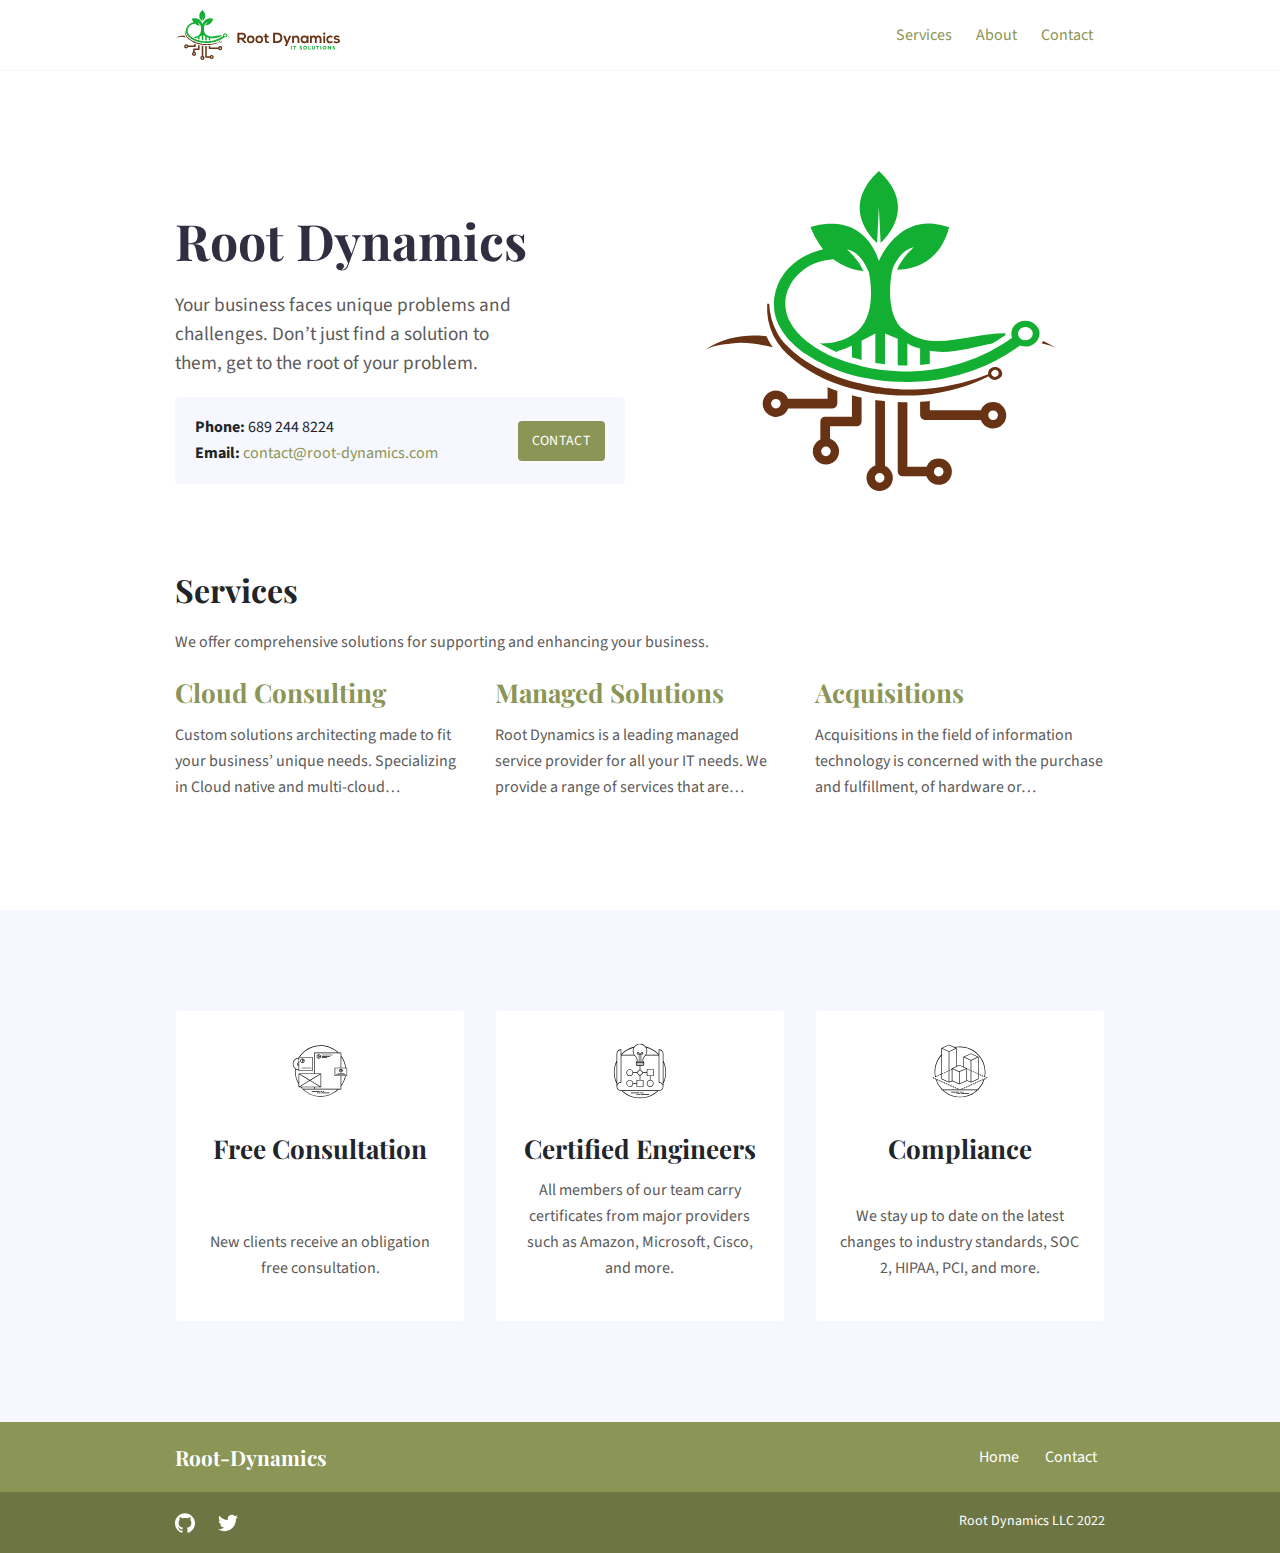
<file: index.html>
<!DOCTYPE html>
<html lang="en">

<head>
	<meta name="generator" content="Hugo 0.101.0" />
  <meta charset="utf-8">
  <meta http-equiv="x-ua-compatible" content="ie=edge">
  <title>Root Dynamics</title>
  <meta name="viewport" content="width=device-width, initial-scale=1">
  <link rel="icon" type="image/png" href="/favicon-32x32.svg">

  
  <link rel="preconnect" href="https://fonts.googleapis.com">
  <link rel="preconnect" href="https://fonts.gstatic.com" crossorigin>
  <link href="https://fonts.googleapis.com/css2?family=Playfair&#43;Display:wght@600&amp;family=Source&#43;Sans&#43;Pro:wght@400;700&amp;display=swap" rel="stylesheet">


  
  
  
  <link rel="stylesheet" href="/css/style.min.4d681677060a81a8de1b06afa44728a0ac627393fc83bb172e9f43afbc9fddad.css">
  

  

  
    <meta name="description" content="Don&#39;t just find a solution, get to the root of your problems."/>
    <meta property="og:title" content="Root Dynamics"/>
    <meta property="og:type" content="website"/>
    <meta property="og:url" content="/"/>
    
    <meta property="og:description" content="Don&#39;t just find a solution, get to the root of your problems."/>
    <meta name="twitter:card" content="summary"/>
    <meta name="twitter:site" content="@rootdynamicsllc"/>
    <meta name="twitter:creator" content="@rootdynamicsllc"/>
  

</head>

<body class='page page-home'>
  <div id="main-menu-mobile" class="main-menu-mobile">
  <ul>
    
    
    <li class="menu-item-services">
      <a href="/services/">
        <span>Services</span>
      </a>
    </li>
    
    <li class="menu-item-about">
      <a href="/about/">
        <span>About</span>
      </a>
    </li>
    
    <li class="menu-item-contact">
      <a href="/contact/">
        <span>Contact</span>
      </a>
    </li>
    
  </ul>
</div>
  <div class="wrapper">
    <div class='header'>
  <div class="container">
    <div class="logo">
      <a href="/"><img height=50px alt="Root Dynamics LLC" src="/images/logo/horizontal.svg" /></a>
    </div>
    <div class="logo-mobile">
      <a href="/"><img height=36px alt="Root Dynamics LLC" src="/images/logo/Logo_ImageOnly.svg" /></a>
    </div>
    <div id="main-menu" class="main-menu">
  <ul>
    
    
    
    
    <li class="menu-item-services ">
      <a href="/services/">
        
        <span>Services</span>
      </a>
    </li>
    
    
    
    <li class="menu-item-about ">
      <a href="/about/">
        
        <span>About</span>
      </a>
    </li>
    
    
    
    <li class="menu-item-contact ">
      <a href="/contact/">
        
        <span>Contact</span>
      </a>
    </li>
    
  </ul>
</div>

    <button id="toggle-main-menu-mobile" class="hamburger hamburger--slider" type="button" aria-label="Mobile Menu">
  <span class="hamburger-box">
    <span class="hamburger-inner"></span>
  </span>
</button>
  </div>
</div>

    
<div class="intro">
  <div class="container">
    <div class="row justify-content-start">
      <div class="col-12 col-md-7 col-lg-6 order-2 order-md-1">
        <h1 id="root-dynamics">Root Dynamics</h1>
<p>Your business faces unique problems and challenges. Don&rsquo;t just find a solution to them, get to the root of your problem.</p>

        
          <div class="call">
  <div class="call-box-top">
    
        <div class="call-phone"><strong>Phone: </strong> 689 244 8224 </div>
    
    
    <div class="call-email"><strong>Email: </strong>
      <a href="mailto:contact@root-dynamics.com">
        contact@root-dynamics.com
      </a>
    </div>
    
  </div>
    
      <div class="call-box-bottom">
        <a href="/contact" class="button">Contact</a>
      </div>
    
</div>

        
      </div>
      
      <div class="col-12 col-md-5 col-lg-6 order-1 order-md-2 position-relative">
        <img alt=Homepage class="intro-image" src="/images/logo/Logo_ImageOnly.svg" />
      </div>
      
    </div>
  </div>
</div>



<div class="strip">
  <div class="container pt-4 pb-4 pb-md-8">
    <h1> Services</h1>
    <p>We offer comprehensive solutions for supporting and enhancing your business.</p>
    <div class="row justify-content-start">
      
      
      <div class="col-12 col-md-4 mb-1">
        <div class="service service-summary">
  <div class="service-content">
    <h2 class="service-title">
      <a href="/services/cloud_consultancy/">Cloud Consulting</a>
    </h2>
    <p>
Custom solutions architecting made to fit your business’ unique needs. Specializing in Cloud native and multi-cloud…</p>
  </div>
</div>

      </div>
      
      <div class="col-12 col-md-4 mb-1">
        <div class="service service-summary">
  <div class="service-content">
    <h2 class="service-title">
      <a href="/services/managed_solutions/">Managed Solutions</a>
    </h2>
    <p>Root Dynamics is a leading managed service provider for all your IT needs. We provide a range of services that are…</p>
  </div>
</div>

      </div>
      
      <div class="col-12 col-md-4 mb-1">
        <div class="service service-summary">
  <div class="service-content">
    <h2 class="service-title">
      <a href="/services/acquisitions/">Acquisitions</a>
    </h2>
    <p>Acquisitions in the field of information technology is concerned with the purchase and fulfillment, of hardware or…</p>
  </div>
</div>

      </div>
      
    </div>
    
  </div>
</div>



<div class="strip strip-grey">
  <div class="container pt-4 pb-4 pt-md-10 pb-md-8">
    <div class="row justify-content-center">
      
      <div class="col-12 col-md-6 col-lg-4 mb-2">
        <div class="feature">
          
          <div class="feature-image"><img width="100" height="100" alt=" logo" src="/images/features/noun_branding_1885335.svg" /></div>
          
          <h2 class="feature-title">Free Consultation</h2>
          <div class="feature-content">
            <p>New clients receive an obligation free consultation.</p>
          </div>
        </div>
      </div>
      
      <div class="col-12 col-md-6 col-lg-4 mb-2">
        <div class="feature">
          
          <div class="feature-image"><img width="100" height="100" alt=" logo" src="/images/features/noun_The%20Process_1885341.svg" /></div>
          
          <h2 class="feature-title">Certified Engineers</h2>
          <div class="feature-content">
            <p>All members of our team carry certificates from major providers such as Amazon, Microsoft, Cisco, and more.</p>
          </div>
        </div>
      </div>
      
      <div class="col-12 col-md-6 col-lg-4 mb-2">
        <div class="feature">
          
          <div class="feature-image"><img width="100" height="100" alt=" logo" src="/images/features/noun_3d%20modeling_1885342.svg" /></div>
          
          <h2 class="feature-title">Compliance</h2>
          <div class="feature-content">
            <p>We stay up to date on the latest changes to industry standards, SOC 2, HIPAA, PCI, and more.</p>
          </div>
        </div>
      </div>
      
    </div>
  </div>
</div>



  </div>

  <div class="footer">
  <div class="container">
    <div class="row">
      <div class="col-12">
        <div class="footer-inner">
          <h3 class="footer-title">Root-Dynamics</h3>
          <div id="footer-menu" class="footer-menu">
  <ul>
    
    
    
    
    <li class="menu-item-home ">
      <a href="/">
        
        <span>Home</span>
      </a>
    </li>
    
    
    
    <li class="menu-item-contact ">
      <a href="/contact/">
        
        <span>Contact</span>
      </a>
    </li>
    
  </ul>
</div>

          
        </div>
      </div>
    </div>
  </div>
</div>
  <div class="sub-footer">
  <div class="container">
    <div class="row">
      <div class="col-12">
        <div class="sub-footer-inner">
          
            
<div class="social">
    
        <a href="https://github.com/root-dynamics" target="blank"><img src="/images/social/github.svg" title="Github" alt="Github" /></a>
    
        <a href="https://twitter.com/rootdynamics" target="blank"><img src="/images/social/twitter.svg" title="Twitter" alt="Twitter" /></a>
    
</div>

          
          
            <div class="copyright">Root Dynamics LLC 2022</div>
          
        </div>
      </div>
    </div>
  </div>
</div>

  

  
  

  
  <script type="text/javascript" src="/js/scripts.min.8504133605a277da18f0d58cfd2e90d154962f4a961543a6e2f0a459a2d05462.js"></script>
  

  






  





</body>

</html>
</file>
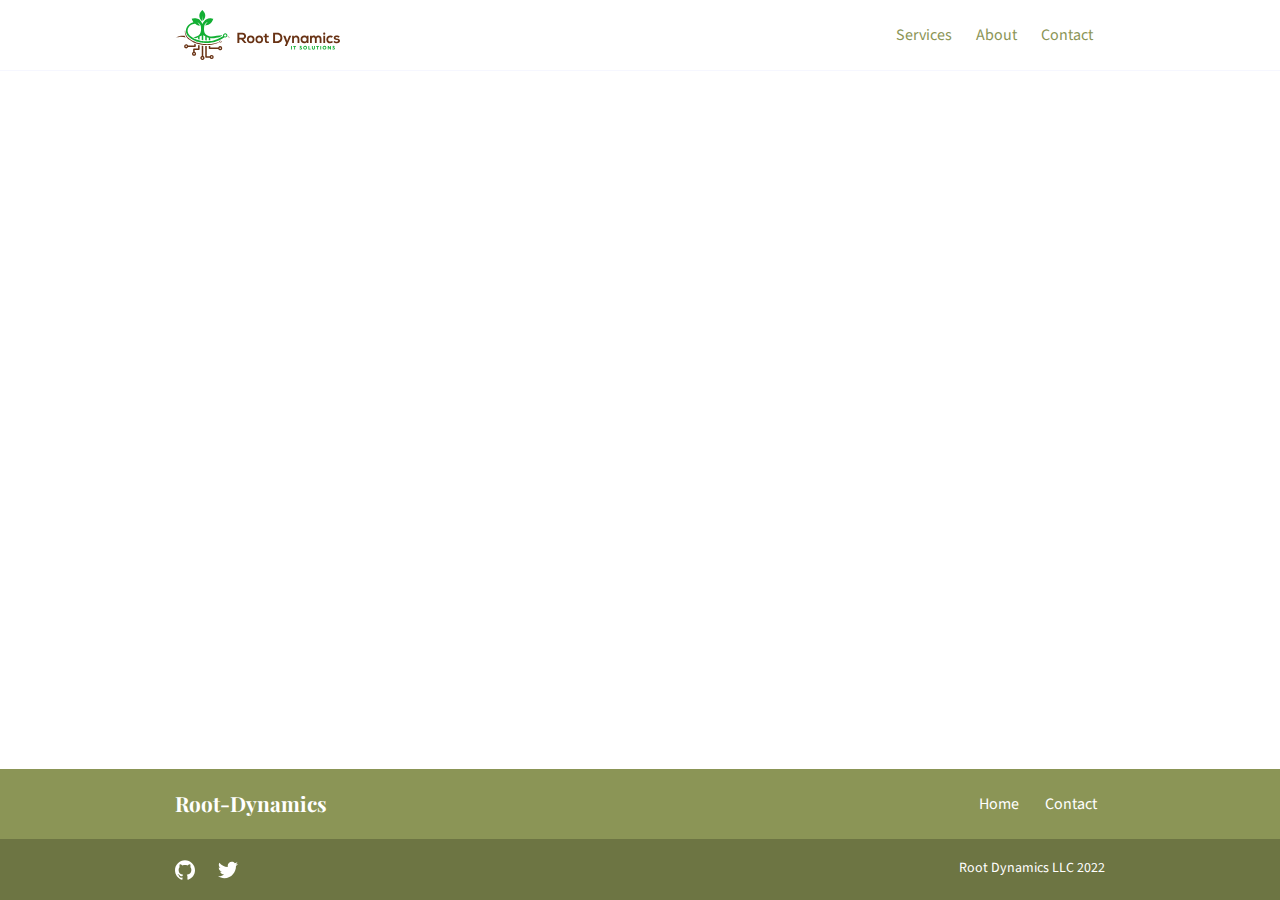
<file: 404/index.html>
<!DOCTYPE html>
<html lang="en">

<head>
  <meta charset="utf-8">
  <meta http-equiv="x-ua-compatible" content="ie=edge">
  <title>Page Not Found - Root-Dynamics</title>
  <meta name="viewport" content="width=device-width, initial-scale=1">
  <link rel="icon" type="image/png" href="/favicon-32x32.svg">

  
  <link rel="preconnect" href="https://fonts.googleapis.com">
  <link rel="preconnect" href="https://fonts.gstatic.com" crossorigin>
  <link href="https://fonts.googleapis.com/css2?family=Playfair&#43;Display:wght@600&amp;family=Source&#43;Sans&#43;Pro:wght@400;700&amp;display=swap" rel="stylesheet">


  
  
  
  <link rel="stylesheet" href="/css/style.min.4d681677060a81a8de1b06afa44728a0ac627393fc83bb172e9f43afbc9fddad.css">
  

  

  
    
    <meta property="og:title" content="Page Not Found"/>
    <meta property="og:type" content="website"/>
    <meta property="og:url" content="/404/"/>
    
    
    <meta name="twitter:card" content="summary"/>
    <meta name="twitter:site" content="@rootdynamicsllc"/>
    <meta name="twitter:creator" content="@rootdynamicsllc"/>
  

</head>

<body class='page page-default-list'>
  <div id="main-menu-mobile" class="main-menu-mobile">
  <ul>
    
    
    <li class="menu-item-services">
      <a href="/services/">
        <span>Services</span>
      </a>
    </li>
    
    <li class="menu-item-about">
      <a href="/about/">
        <span>About</span>
      </a>
    </li>
    
    <li class="menu-item-contact">
      <a href="/contact/">
        <span>Contact</span>
      </a>
    </li>
    
  </ul>
</div>
  <div class="wrapper">
    <div class='header'>
  <div class="container">
    <div class="logo">
      <a href="/"><img height=50px alt="Root Dynamics LLC" src="/images/logo/horizontal.svg" /></a>
    </div>
    <div class="logo-mobile">
      <a href="/"><img height=36px alt="Root Dynamics LLC" src="/images/logo/Logo_ImageOnly.svg" /></a>
    </div>
    <div id="main-menu" class="main-menu">
  <ul>
    
    
    
    
    <li class="menu-item-services ">
      <a href="/services/">
        
        <span>Services</span>
      </a>
    </li>
    
    
    
    <li class="menu-item-about ">
      <a href="/about/">
        
        <span>About</span>
      </a>
    </li>
    
    
    
    <li class="menu-item-contact ">
      <a href="/contact/">
        
        <span>Contact</span>
      </a>
    </li>
    
  </ul>
</div>

    <button id="toggle-main-menu-mobile" class="hamburger hamburger--slider" type="button" aria-label="Mobile Menu">
  <span class="hamburger-box">
    <span class="hamburger-inner"></span>
  </span>
</button>
  </div>
</div>

    
<div class="intro">
  <div class="container">
    <div class="row justify-content-start">
      <div class="col-12 col-md-7 col-lg-6 order-2 order-md-1">
        
      </div>
      
    </div>
  </div>
</div>

<div class="container pt-6 pb-md-12">
  <div class="row">
    
  </div>
</div>

  </div>

  <div class="footer">
  <div class="container">
    <div class="row">
      <div class="col-12">
        <div class="footer-inner">
          <h3 class="footer-title">Root-Dynamics</h3>
          <div id="footer-menu" class="footer-menu">
  <ul>
    
    
    
    
    <li class="menu-item-home ">
      <a href="/">
        
        <span>Home</span>
      </a>
    </li>
    
    
    
    <li class="menu-item-contact ">
      <a href="/contact/">
        
        <span>Contact</span>
      </a>
    </li>
    
  </ul>
</div>

          
        </div>
      </div>
    </div>
  </div>
</div>
  <div class="sub-footer">
  <div class="container">
    <div class="row">
      <div class="col-12">
        <div class="sub-footer-inner">
          
            
<div class="social">
    
        <a href="https://github.com/root-dynamics" target="blank"><img src="/images/social/github.svg" title="Github" alt="Github" /></a>
    
        <a href="https://twitter.com/rootdynamics" target="blank"><img src="/images/social/twitter.svg" title="Twitter" alt="Twitter" /></a>
    
</div>

          
          
            <div class="copyright">Root Dynamics LLC 2022</div>
          
        </div>
      </div>
    </div>
  </div>
</div>

  

  
  

  
  <script type="text/javascript" src="/js/scripts.min.8504133605a277da18f0d58cfd2e90d154962f4a961543a6e2f0a459a2d05462.js"></script>
  

  






  





</body>

</html>
</file>
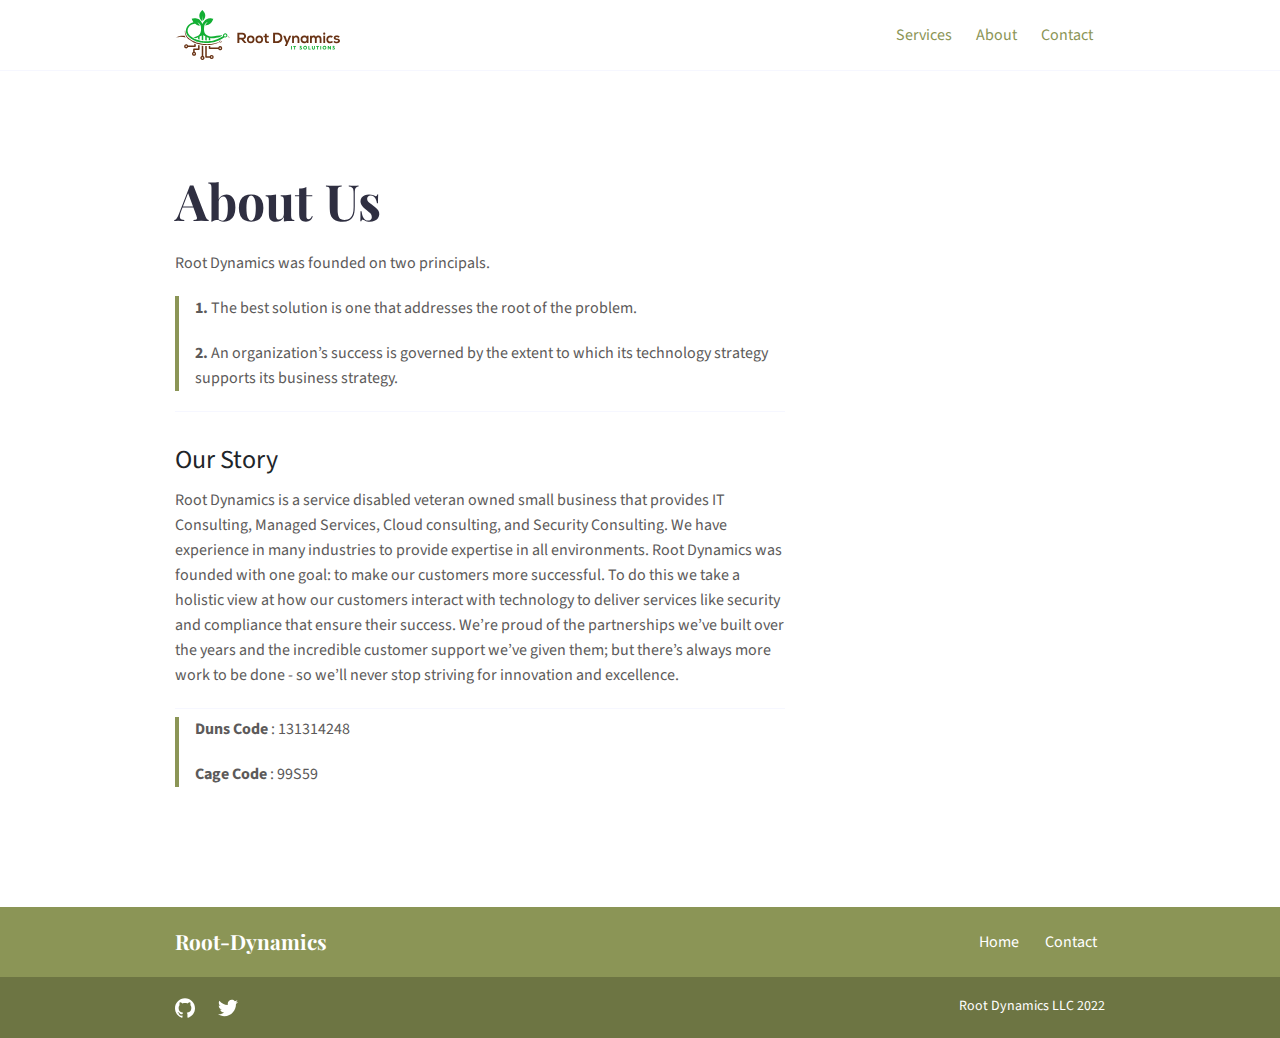
<file: about/index.html>
<!DOCTYPE html>
<html lang="en">

<head>
  <meta charset="utf-8">
  <meta http-equiv="x-ua-compatible" content="ie=edge">
  <title>About Us - Root-Dynamics</title>
  <meta name="viewport" content="width=device-width, initial-scale=1">
  <link rel="icon" type="image/png" href="/favicon-32x32.svg">

  
  <link rel="preconnect" href="https://fonts.googleapis.com">
  <link rel="preconnect" href="https://fonts.gstatic.com" crossorigin>
  <link href="https://fonts.googleapis.com/css2?family=Playfair&#43;Display:wght@600&amp;family=Source&#43;Sans&#43;Pro:wght@400;700&amp;display=swap" rel="stylesheet">


  
  
  
  <link rel="stylesheet" href="/css/style.min.4d681677060a81a8de1b06afa44728a0ac627393fc83bb172e9f43afbc9fddad.css">
  

  

  
    
    <meta property="og:title" content="About Us"/>
    <meta property="og:type" content="website"/>
    <meta property="og:url" content="/about/"/>
    
    
    <meta name="twitter:card" content="summary"/>
    <meta name="twitter:site" content="@rootdynamicsllc"/>
    <meta name="twitter:creator" content="@rootdynamicsllc"/>
  

</head>

<body class='page page-default-single'>
  <div id="main-menu-mobile" class="main-menu-mobile">
  <ul>
    
    
    <li class="menu-item-services">
      <a href="/services/">
        <span>Services</span>
      </a>
    </li>
    
    <li class="menu-item-about">
      <a href="/about/">
        <span>About</span>
      </a>
    </li>
    
    <li class="menu-item-contact">
      <a href="/contact/">
        <span>Contact</span>
      </a>
    </li>
    
  </ul>
</div>
  <div class="wrapper">
    <div class='header'>
  <div class="container">
    <div class="logo">
      <a href="/"><img height=50px alt="Root Dynamics LLC" src="/images/logo/horizontal.svg" /></a>
    </div>
    <div class="logo-mobile">
      <a href="/"><img height=36px alt="Root Dynamics LLC" src="/images/logo/Logo_ImageOnly.svg" /></a>
    </div>
    <div id="main-menu" class="main-menu">
  <ul>
    
    
    
    
    <li class="menu-item-services ">
      <a href="/services/">
        
        <span>Services</span>
      </a>
    </li>
    
    
    
    <li class="menu-item-about ">
      <a href="/about/">
        
        <span>About</span>
      </a>
    </li>
    
    
    
    <li class="menu-item-contact ">
      <a href="/contact/">
        
        <span>Contact</span>
      </a>
    </li>
    
  </ul>
</div>

    <button id="toggle-main-menu-mobile" class="hamburger hamburger--slider" type="button" aria-label="Mobile Menu">
  <span class="hamburger-box">
    <span class="hamburger-inner"></span>
  </span>
</button>
  </div>
</div>

    
<div class="container pb-6 pt-6 pt-md-10 pb-md-10">
  <div class="row justify-content-start">
    <div class="col-12 col-md-8">
      <h1 class="title">About Us</h1>
      <div class="content"><p>Root Dynamics was founded on two principals.</p>
<blockquote>
<p><strong>1.</strong>    The best solution is one that addresses the root of the problem.</p>
<p><strong>2.</strong>    An organization’s success is governed by the extent to which its technology strategy supports its business strategy.</p>
</blockquote>
<hr>
<h2 id="our-story">Our Story</h2>
<p>Root Dynamics is a service disabled veteran owned small business that provides IT Consulting, Managed Services, Cloud consulting, and Security Consulting. We have experience in many industries to provide expertise in all environments. Root Dynamics was founded with one goal: to make our customers more successful. To do this we take a holistic view at how our customers interact with technology to deliver services like security and compliance that ensure their success. We&rsquo;re proud of the partnerships we&rsquo;ve built over the years and the incredible customer support we’ve given them; but there&rsquo;s always more work to be done - so we&rsquo;ll never stop striving for innovation and excellence.</p>
<hr>
<blockquote>
<p><strong>Duns Code</strong>  : 131314248</p>
<p><strong>Cage Code</strong> : 99S59</p>
</blockquote>
</div>
    </div>
  </div>
</div>

  </div>

  <div class="footer">
  <div class="container">
    <div class="row">
      <div class="col-12">
        <div class="footer-inner">
          <h3 class="footer-title">Root-Dynamics</h3>
          <div id="footer-menu" class="footer-menu">
  <ul>
    
    
    
    
    <li class="menu-item-home ">
      <a href="/">
        
        <span>Home</span>
      </a>
    </li>
    
    
    
    <li class="menu-item-contact ">
      <a href="/contact/">
        
        <span>Contact</span>
      </a>
    </li>
    
  </ul>
</div>

          
        </div>
      </div>
    </div>
  </div>
</div>
  <div class="sub-footer">
  <div class="container">
    <div class="row">
      <div class="col-12">
        <div class="sub-footer-inner">
          
            
<div class="social">
    
        <a href="https://github.com/root-dynamics" target="blank"><img src="/images/social/github.svg" title="Github" alt="Github" /></a>
    
        <a href="https://twitter.com/rootdynamics" target="blank"><img src="/images/social/twitter.svg" title="Twitter" alt="Twitter" /></a>
    
</div>

          
          
            <div class="copyright">Root Dynamics LLC 2022</div>
          
        </div>
      </div>
    </div>
  </div>
</div>

  

  
  

  
  <script type="text/javascript" src="/js/scripts.min.8504133605a277da18f0d58cfd2e90d154962f4a961543a6e2f0a459a2d05462.js"></script>
  

  






  





</body>

</html>
</file>
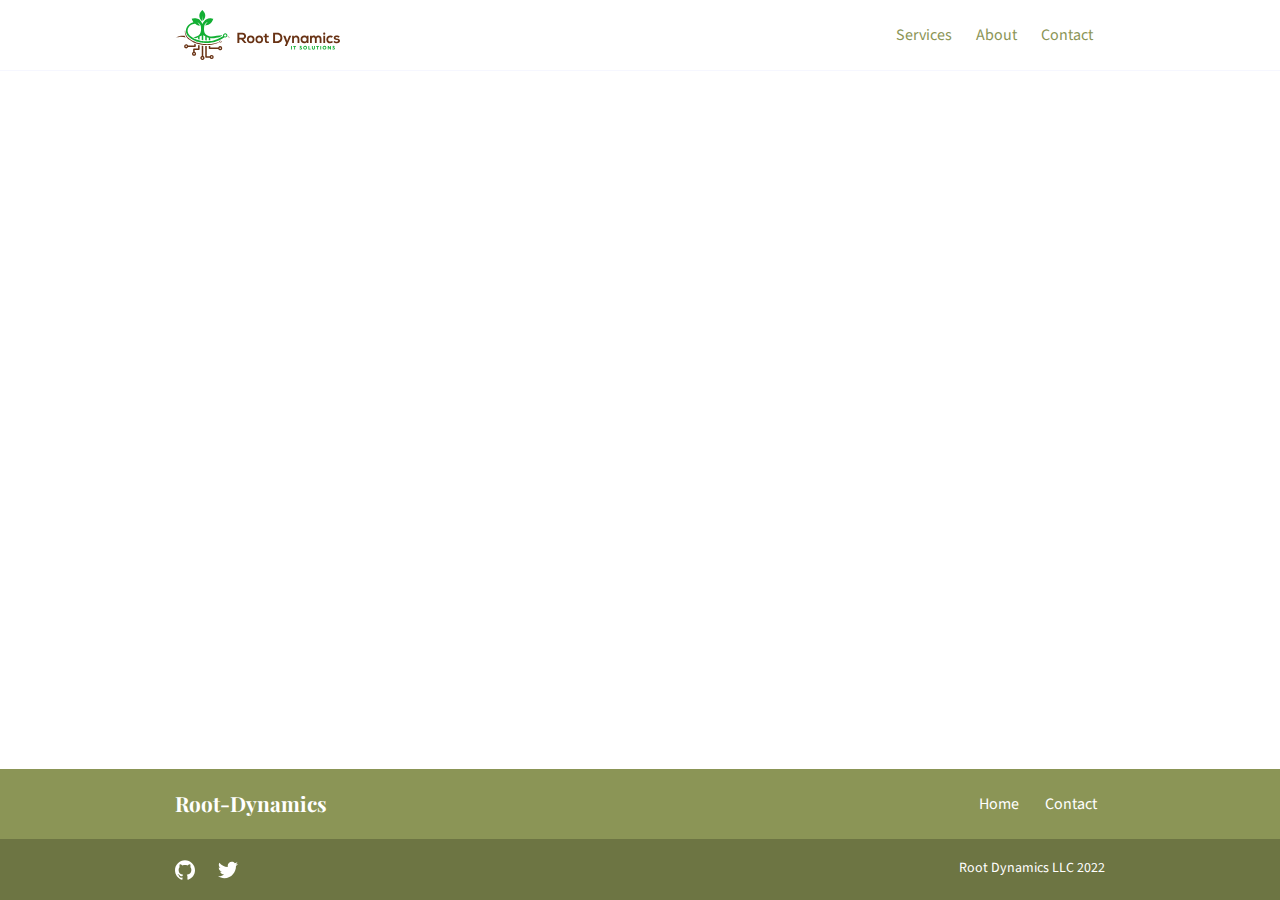
<file: categories/index.html>
<!DOCTYPE html>
<html lang="en">

<head>
  <meta charset="utf-8">
  <meta http-equiv="x-ua-compatible" content="ie=edge">
  <title>Categories - Root-Dynamics</title>
  <meta name="viewport" content="width=device-width, initial-scale=1">
  <link rel="icon" type="image/png" href="/favicon-32x32.svg">

  
  <link rel="preconnect" href="https://fonts.googleapis.com">
  <link rel="preconnect" href="https://fonts.gstatic.com" crossorigin>
  <link href="https://fonts.googleapis.com/css2?family=Playfair&#43;Display:wght@600&amp;family=Source&#43;Sans&#43;Pro:wght@400;700&amp;display=swap" rel="stylesheet">


  
  
  
  <link rel="stylesheet" href="/css/style.min.4d681677060a81a8de1b06afa44728a0ac627393fc83bb172e9f43afbc9fddad.css">
  

  

  
    
    <meta property="og:title" content="Categories"/>
    <meta property="og:type" content="website"/>
    <meta property="og:url" content="/categories/"/>
    
    
    <meta name="twitter:card" content="summary"/>
    <meta name="twitter:site" content="@rootdynamicsllc"/>
    <meta name="twitter:creator" content="@rootdynamicsllc"/>
  

</head>

<body class='page page-default-list'>
  <div id="main-menu-mobile" class="main-menu-mobile">
  <ul>
    
    
    <li class="menu-item-services">
      <a href="/services/">
        <span>Services</span>
      </a>
    </li>
    
    <li class="menu-item-about">
      <a href="/about/">
        <span>About</span>
      </a>
    </li>
    
    <li class="menu-item-contact">
      <a href="/contact/">
        <span>Contact</span>
      </a>
    </li>
    
  </ul>
</div>
  <div class="wrapper">
    <div class='header'>
  <div class="container">
    <div class="logo">
      <a href="/"><img height=50px alt="Root Dynamics LLC" src="/images/logo/horizontal.svg" /></a>
    </div>
    <div class="logo-mobile">
      <a href="/"><img height=36px alt="Root Dynamics LLC" src="/images/logo/Logo_ImageOnly.svg" /></a>
    </div>
    <div id="main-menu" class="main-menu">
  <ul>
    
    
    
    
    <li class="menu-item-services ">
      <a href="/services/">
        
        <span>Services</span>
      </a>
    </li>
    
    
    
    <li class="menu-item-about ">
      <a href="/about/">
        
        <span>About</span>
      </a>
    </li>
    
    
    
    <li class="menu-item-contact ">
      <a href="/contact/">
        
        <span>Contact</span>
      </a>
    </li>
    
  </ul>
</div>

    <button id="toggle-main-menu-mobile" class="hamburger hamburger--slider" type="button" aria-label="Mobile Menu">
  <span class="hamburger-box">
    <span class="hamburger-inner"></span>
  </span>
</button>
  </div>
</div>

    
<div class="intro">
  <div class="container">
    <div class="row justify-content-start">
      <div class="col-12 col-md-7 col-lg-6 order-2 order-md-1">
        
      </div>
      
    </div>
  </div>
</div>

<div class="container pt-6 pb-md-12">
  <div class="row">
    
  </div>
</div>

  </div>

  <div class="footer">
  <div class="container">
    <div class="row">
      <div class="col-12">
        <div class="footer-inner">
          <h3 class="footer-title">Root-Dynamics</h3>
          <div id="footer-menu" class="footer-menu">
  <ul>
    
    
    
    
    <li class="menu-item-home ">
      <a href="/">
        
        <span>Home</span>
      </a>
    </li>
    
    
    
    <li class="menu-item-contact ">
      <a href="/contact/">
        
        <span>Contact</span>
      </a>
    </li>
    
  </ul>
</div>

          
        </div>
      </div>
    </div>
  </div>
</div>
  <div class="sub-footer">
  <div class="container">
    <div class="row">
      <div class="col-12">
        <div class="sub-footer-inner">
          
            
<div class="social">
    
        <a href="https://github.com/root-dynamics" target="blank"><img src="/images/social/github.svg" title="Github" alt="Github" /></a>
    
        <a href="https://twitter.com/rootdynamics" target="blank"><img src="/images/social/twitter.svg" title="Twitter" alt="Twitter" /></a>
    
</div>

          
          
            <div class="copyright">Root Dynamics LLC 2022</div>
          
        </div>
      </div>
    </div>
  </div>
</div>

  

  
  

  
  <script type="text/javascript" src="/js/scripts.min.8504133605a277da18f0d58cfd2e90d154962f4a961543a6e2f0a459a2d05462.js"></script>
  

  






  





</body>

</html>
</file>
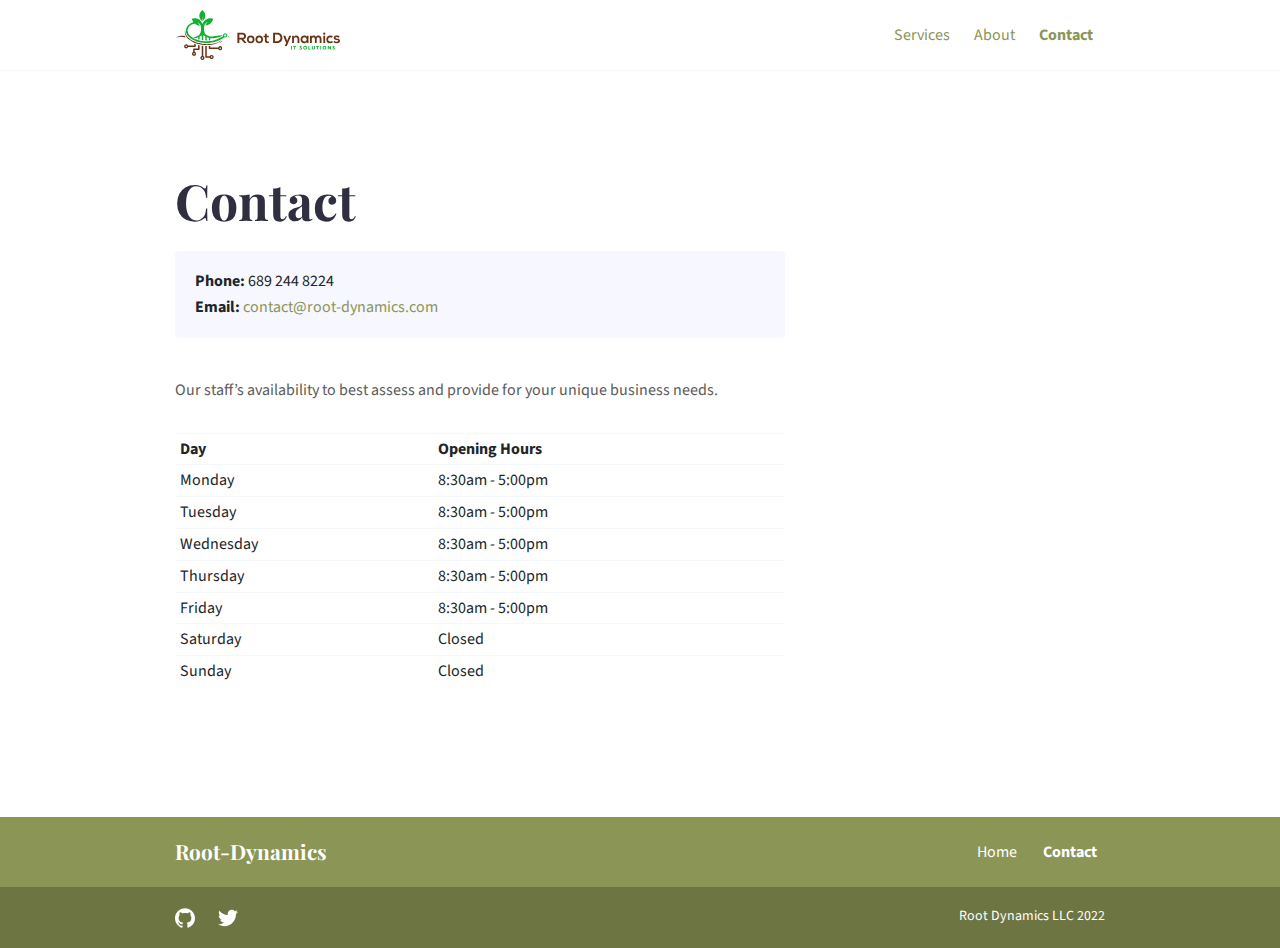
<file: contact/index.html>
<!DOCTYPE html>
<html lang="en">

<head>
  <meta charset="utf-8">
  <meta http-equiv="x-ua-compatible" content="ie=edge">
  <title>Contact - Root-Dynamics</title>
  <meta name="viewport" content="width=device-width, initial-scale=1">
  <link rel="icon" type="image/png" href="/favicon-32x32.svg">

  
  <link rel="preconnect" href="https://fonts.googleapis.com">
  <link rel="preconnect" href="https://fonts.gstatic.com" crossorigin>
  <link href="https://fonts.googleapis.com/css2?family=Playfair&#43;Display:wght@600&amp;family=Source&#43;Sans&#43;Pro:wght@400;700&amp;display=swap" rel="stylesheet">


  
  
  
  <link rel="stylesheet" href="/css/style.min.4d681677060a81a8de1b06afa44728a0ac627393fc83bb172e9f43afbc9fddad.css">
  

  

  
    
    <meta property="og:title" content="Contact"/>
    <meta property="og:type" content="website"/>
    <meta property="og:url" content="/contact/"/>
    
    
    <meta name="twitter:card" content="summary"/>
    <meta name="twitter:site" content="@rootdynamicsllc"/>
    <meta name="twitter:creator" content="@rootdynamicsllc"/>
  

</head>

<body class='page page-contact'>
  <div id="main-menu-mobile" class="main-menu-mobile">
  <ul>
    
    
    <li class="menu-item-services">
      <a href="/services/">
        <span>Services</span>
      </a>
    </li>
    
    <li class="menu-item-about">
      <a href="/about/">
        <span>About</span>
      </a>
    </li>
    
    <li class="menu-item-contact">
      <a href="/contact/">
        <span>Contact</span>
      </a>
    </li>
    
  </ul>
</div>
  <div class="wrapper">
    <div class='header'>
  <div class="container">
    <div class="logo">
      <a href="/"><img height=50px alt="Root Dynamics LLC" src="/images/logo/horizontal.svg" /></a>
    </div>
    <div class="logo-mobile">
      <a href="/"><img height=36px alt="Root Dynamics LLC" src="/images/logo/Logo_ImageOnly.svg" /></a>
    </div>
    <div id="main-menu" class="main-menu">
  <ul>
    
    
    
    
    <li class="menu-item-services ">
      <a href="/services/">
        
        <span>Services</span>
      </a>
    </li>
    
    
    
    <li class="menu-item-about ">
      <a href="/about/">
        
        <span>About</span>
      </a>
    </li>
    
    
    
    <li class="menu-item-contact active">
      <a href="/contact/">
        
        <span>Contact</span>
      </a>
    </li>
    
  </ul>
</div>

    <button id="toggle-main-menu-mobile" class="hamburger hamburger--slider" type="button" aria-label="Mobile Menu">
  <span class="hamburger-box">
    <span class="hamburger-inner"></span>
  </span>
</button>
  </div>
</div>

    
<div class="container pb-6 pt-6 pt-md-10 pb-md-10">
  <div class="row justify-content-start">
    <div class="col-12 col-md-8">
      <div class="service service-single">
        <h1 class="title">Contact</h1>
        <div class="call">
  <div class="call-box-top">
    
        <div class="call-phone"><strong>Phone: </strong> 689 244 8224 </div>
    
    
    <div class="call-email"><strong>Email: </strong>
      <a href="mailto:contact@root-dynamics.com">
        contact@root-dynamics.com
      </a>
    </div>
    
  </div>
    
</div>

        <div class="content mt-4"><p>Our staff&rsquo;s availability to best assess and provide for your unique business needs.</p>
<table>
<thead>
<tr>
<th>Day</th>
<th>Opening Hours</th>
</tr>
</thead>
<tbody>
<tr>
<td>Monday</td>
<td>8:30am - 5:00pm</td>
</tr>
<tr>
<td>Tuesday</td>
<td>8:30am - 5:00pm</td>
</tr>
<tr>
<td>Wednesday</td>
<td>8:30am - 5:00pm</td>
</tr>
<tr>
<td>Thursday</td>
<td>8:30am - 5:00pm</td>
</tr>
<tr>
<td>Friday</td>
<td>8:30am - 5:00pm</td>
</tr>
<tr>
<td>Saturday</td>
<td>Closed</td>
</tr>
<tr>
<td>Sunday</td>
<td>Closed</td>
</tr>
</tbody>
</table>
</div>
      </div>
    </div>
  </div>
</div>


  </div>

  <div class="footer">
  <div class="container">
    <div class="row">
      <div class="col-12">
        <div class="footer-inner">
          <h3 class="footer-title">Root-Dynamics</h3>
          <div id="footer-menu" class="footer-menu">
  <ul>
    
    
    
    
    <li class="menu-item-home ">
      <a href="/">
        
        <span>Home</span>
      </a>
    </li>
    
    
    
    <li class="menu-item-contact active">
      <a href="/contact/">
        
        <span>Contact</span>
      </a>
    </li>
    
  </ul>
</div>

          
        </div>
      </div>
    </div>
  </div>
</div>
  <div class="sub-footer">
  <div class="container">
    <div class="row">
      <div class="col-12">
        <div class="sub-footer-inner">
          
            
<div class="social">
    
        <a href="https://github.com/root-dynamics" target="blank"><img src="/images/social/github.svg" title="Github" alt="Github" /></a>
    
        <a href="https://twitter.com/rootdynamics" target="blank"><img src="/images/social/twitter.svg" title="Twitter" alt="Twitter" /></a>
    
</div>

          
          
            <div class="copyright">Root Dynamics LLC 2022</div>
          
        </div>
      </div>
    </div>
  </div>
</div>

  

  
  

  
  <script type="text/javascript" src="/js/scripts.min.8504133605a277da18f0d58cfd2e90d154962f4a961543a6e2f0a459a2d05462.js"></script>
  

  






  





</body>

</html>
</file>
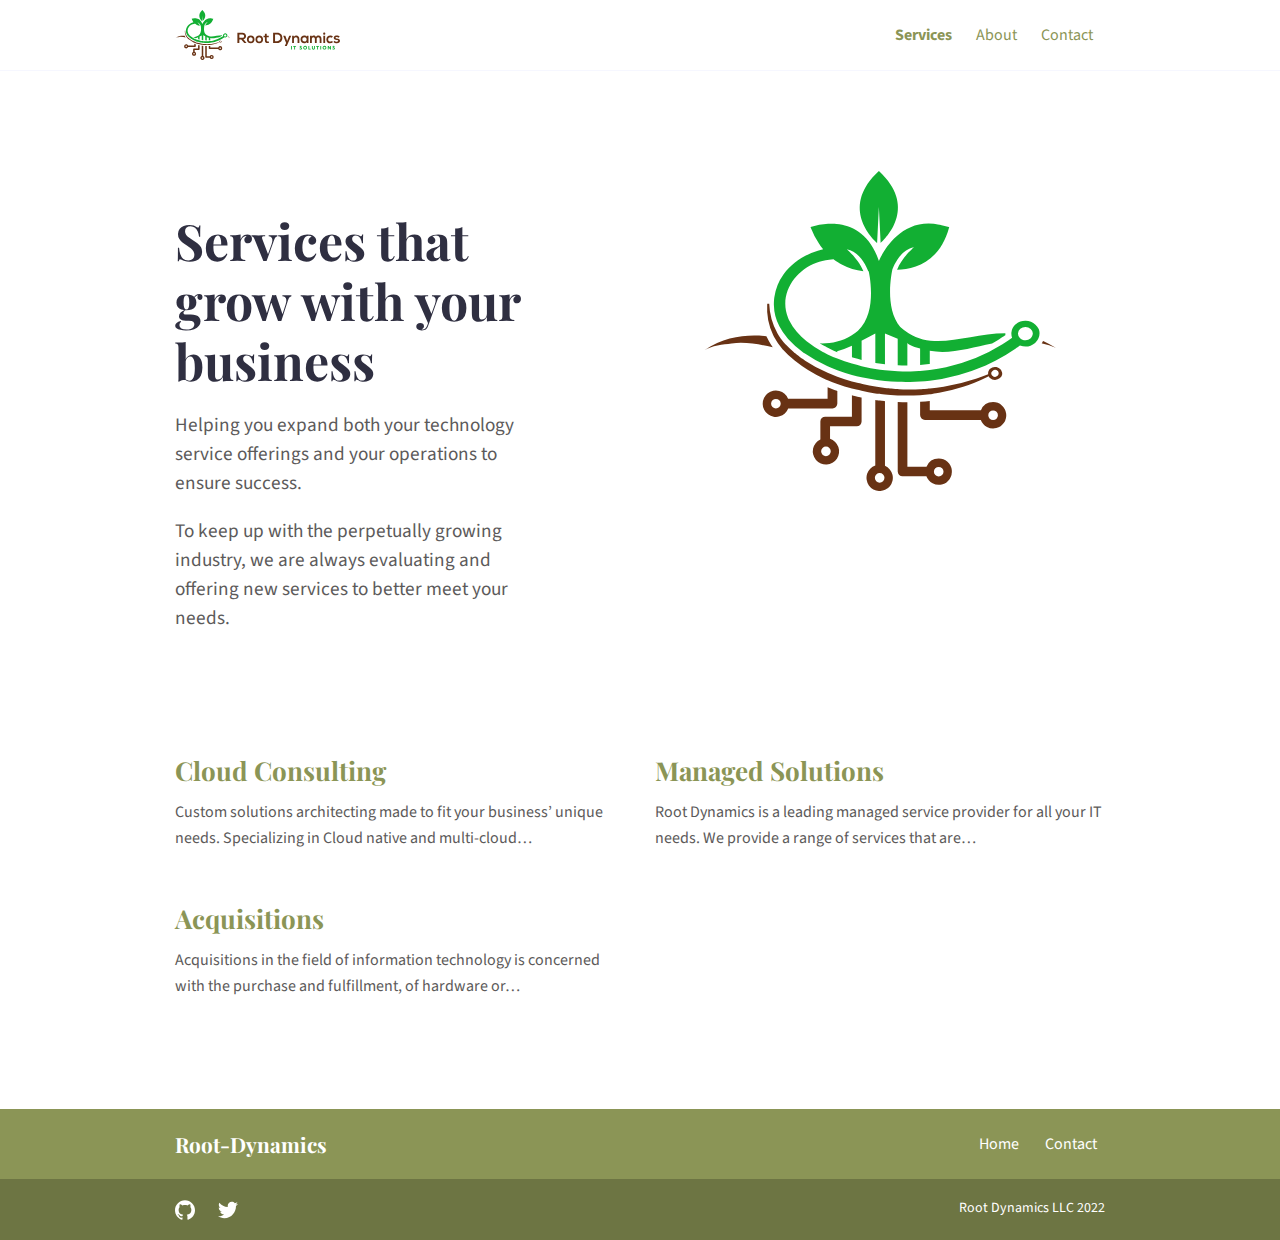
<file: services/index.html>
<!DOCTYPE html>
<html lang="en">

<head>
  <meta charset="utf-8">
  <meta http-equiv="x-ua-compatible" content="ie=edge">
  <title>Services - Root-Dynamics</title>
  <meta name="viewport" content="width=device-width, initial-scale=1">
  <link rel="icon" type="image/png" href="/favicon-32x32.svg">

  
  <link rel="preconnect" href="https://fonts.googleapis.com">
  <link rel="preconnect" href="https://fonts.gstatic.com" crossorigin>
  <link href="https://fonts.googleapis.com/css2?family=Playfair&#43;Display:wght@600&amp;family=Source&#43;Sans&#43;Pro:wght@400;700&amp;display=swap" rel="stylesheet">


  
  
  
  <link rel="stylesheet" href="/css/style.min.4d681677060a81a8de1b06afa44728a0ac627393fc83bb172e9f43afbc9fddad.css">
  

  

  
    <meta name="description" content="We offer a range of services to help your business"/>
    <meta property="og:title" content="Services"/>
    <meta property="og:type" content="website"/>
    <meta property="og:url" content="/services/"/>
    
    <meta property="og:description" content="We offer a range of services to help your business"/>
    <meta name="twitter:card" content="summary"/>
    <meta name="twitter:site" content="@rootdynamicsllc"/>
    <meta name="twitter:creator" content="@rootdynamicsllc"/>
  

</head>

<body class='page page-services-list'>
  <div id="main-menu-mobile" class="main-menu-mobile">
  <ul>
    
    
    <li class="menu-item-services">
      <a href="/services/">
        <span>Services</span>
      </a>
    </li>
    
    <li class="menu-item-about">
      <a href="/about/">
        <span>About</span>
      </a>
    </li>
    
    <li class="menu-item-contact">
      <a href="/contact/">
        <span>Contact</span>
      </a>
    </li>
    
  </ul>
</div>
  <div class="wrapper">
    <div class='header'>
  <div class="container">
    <div class="logo">
      <a href="/"><img height=50px alt="Root Dynamics LLC" src="/images/logo/horizontal.svg" /></a>
    </div>
    <div class="logo-mobile">
      <a href="/"><img height=36px alt="Root Dynamics LLC" src="/images/logo/Logo_ImageOnly.svg" /></a>
    </div>
    <div id="main-menu" class="main-menu">
  <ul>
    
    
    
    
    <li class="menu-item-services active">
      <a href="/services/">
        
        <span>Services</span>
      </a>
    </li>
    
    
    
    <li class="menu-item-about ">
      <a href="/about/">
        
        <span>About</span>
      </a>
    </li>
    
    
    
    <li class="menu-item-contact ">
      <a href="/contact/">
        
        <span>Contact</span>
      </a>
    </li>
    
  </ul>
</div>

    <button id="toggle-main-menu-mobile" class="hamburger hamburger--slider" type="button" aria-label="Mobile Menu">
  <span class="hamburger-box">
    <span class="hamburger-inner"></span>
  </span>
</button>
  </div>
</div>

    
<div class="intro">
  <div class="container">
    <div class="row justify-content-start">
      <div class="col-12 col-md-7 col-lg-6 order-2 order-md-1">
        <h1 id="services-that-grow-with-your-business">Services that grow with your business</h1>
<p>Helping you expand both your technology service offerings and your operations to ensure success.</p>
<p>To keep up with the perpetually growing industry, we are always evaluating and offering new services to better meet your needs.</p>

      </div>
      
      <div class="col-12 col-md-5 col-lg-6 order-1 order-md-2 position-relative">
        <img
          alt=Services
          class="intro-image"
          src="/images/logo/Logo_ImageOnly.svg" />
      </div>
      
    </div>
  </div>
</div>

<div class="container pt-6 pb-6">
  <div class="row">
    
    <div class="col-12 col-md-6 mb-3"><div class="service service-summary">
  <div class="service-content">
    <h2 class="service-title">
      <a href="/services/cloud_consultancy/">Cloud Consulting</a>
    </h2>
    <p>
Custom solutions architecting made to fit your business’ unique needs. Specializing in Cloud native and multi-cloud…</p>
  </div>
</div>
</div>
    
    <div class="col-12 col-md-6 mb-3"><div class="service service-summary">
  <div class="service-content">
    <h2 class="service-title">
      <a href="/services/managed_solutions/">Managed Solutions</a>
    </h2>
    <p>Root Dynamics is a leading managed service provider for all your IT needs. We provide a range of services that are…</p>
  </div>
</div>
</div>
    
    <div class="col-12 col-md-6 mb-3"><div class="service service-summary">
  <div class="service-content">
    <h2 class="service-title">
      <a href="/services/acquisitions/">Acquisitions</a>
    </h2>
    <p>Acquisitions in the field of information technology is concerned with the purchase and fulfillment, of hardware or…</p>
  </div>
</div>
</div>
    
  </div>
</div>

  </div>

  <div class="footer">
  <div class="container">
    <div class="row">
      <div class="col-12">
        <div class="footer-inner">
          <h3 class="footer-title">Root-Dynamics</h3>
          <div id="footer-menu" class="footer-menu">
  <ul>
    
    
    
    
    <li class="menu-item-home ">
      <a href="/">
        
        <span>Home</span>
      </a>
    </li>
    
    
    
    <li class="menu-item-contact ">
      <a href="/contact/">
        
        <span>Contact</span>
      </a>
    </li>
    
  </ul>
</div>

          
        </div>
      </div>
    </div>
  </div>
</div>
  <div class="sub-footer">
  <div class="container">
    <div class="row">
      <div class="col-12">
        <div class="sub-footer-inner">
          
            
<div class="social">
    
        <a href="https://github.com/root-dynamics" target="blank"><img src="/images/social/github.svg" title="Github" alt="Github" /></a>
    
        <a href="https://twitter.com/rootdynamics" target="blank"><img src="/images/social/twitter.svg" title="Twitter" alt="Twitter" /></a>
    
</div>

          
          
            <div class="copyright">Root Dynamics LLC 2022</div>
          
        </div>
      </div>
    </div>
  </div>
</div>

  

  
  

  
  <script type="text/javascript" src="/js/scripts.min.8504133605a277da18f0d58cfd2e90d154962f4a961543a6e2f0a459a2d05462.js"></script>
  

  






  





</body>

</html>
</file>
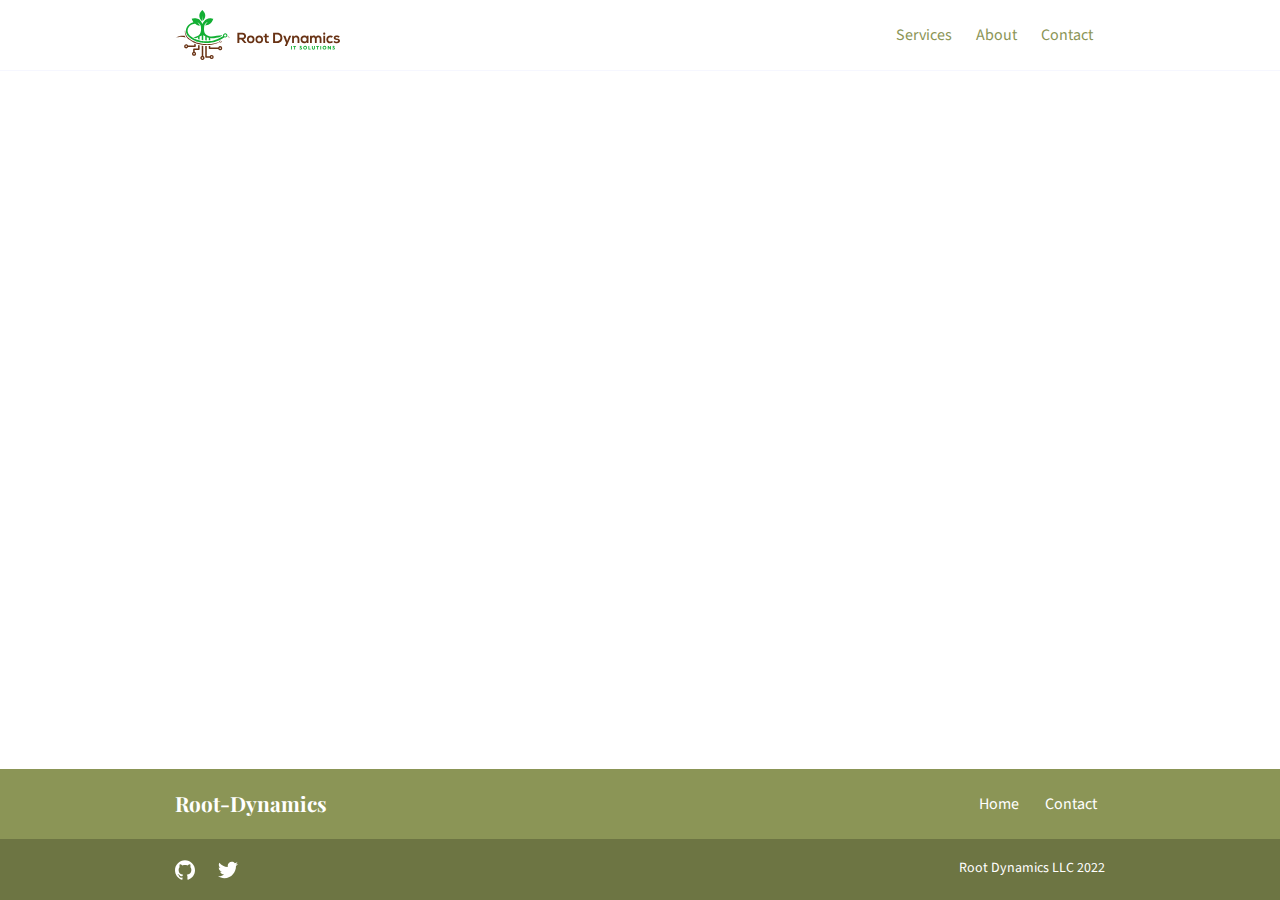
<file: tags/index.html>
<!DOCTYPE html>
<html lang="en">

<head>
  <meta charset="utf-8">
  <meta http-equiv="x-ua-compatible" content="ie=edge">
  <title>Tags - Root-Dynamics</title>
  <meta name="viewport" content="width=device-width, initial-scale=1">
  <link rel="icon" type="image/png" href="/favicon-32x32.svg">

  
  <link rel="preconnect" href="https://fonts.googleapis.com">
  <link rel="preconnect" href="https://fonts.gstatic.com" crossorigin>
  <link href="https://fonts.googleapis.com/css2?family=Playfair&#43;Display:wght@600&amp;family=Source&#43;Sans&#43;Pro:wght@400;700&amp;display=swap" rel="stylesheet">


  
  
  
  <link rel="stylesheet" href="/css/style.min.44b54547d9484ee73336c946923d7033562612ada127c45715374abb6c4abd6c.css">
  

  

  
    
    <meta property="og:title" content="Tags"/>
    <meta property="og:type" content="website"/>
    <meta property="og:url" content="/tags/"/>
    
    
    <meta name="twitter:card" content="summary"/>
    <meta name="twitter:site" content="@rootdynamicsllc"/>
    <meta name="twitter:creator" content="@rootdynamicsllc"/>
  

</head>

<body class='page page-default-list'>
  <div id="main-menu-mobile" class="main-menu-mobile">
  <ul>
    
    
    <li class="menu-item-services">
      <a href="/services/">
        <span>Services</span>
      </a>
    </li>
    
    <li class="menu-item-about">
      <a href="/about/">
        <span>About</span>
      </a>
    </li>
    
    <li class="menu-item-contact">
      <a href="/contact/">
        <span>Contact</span>
      </a>
    </li>
    
  </ul>
</div>
  <div class="wrapper">
    <div class='header'>
  <div class="container">
    <div class="logo">
      <a href="/"><img height=50px alt="Root Dynamics LLC" src="/images/logo/horizontal.svg" /></a>
    </div>
    <div class="logo-mobile">
      <a href="/"><img height=36px alt="Root Dynamics LLC" src="/images/logo/Logo_ImageOnly.svg" /></a>
    </div>
    <div id="main-menu" class="main-menu">
  <ul>
    
    
    
    
    <li class="menu-item-services ">
      <a href="/services/">
        
        <span>Services</span>
      </a>
    </li>
    
    
    
    <li class="menu-item-about ">
      <a href="/about/">
        
        <span>About</span>
      </a>
    </li>
    
    
    
    <li class="menu-item-contact ">
      <a href="/contact/">
        
        <span>Contact</span>
      </a>
    </li>
    
  </ul>
</div>

    <button id="toggle-main-menu-mobile" class="hamburger hamburger--slider" type="button" aria-label="Mobile Menu">
  <span class="hamburger-box">
    <span class="hamburger-inner"></span>
  </span>
</button>
  </div>
</div>

    
<div class="intro">
  <div class="container">
    <div class="row justify-content-start">
      <div class="col-12 col-md-7 col-lg-6 order-2 order-md-1">
        
      </div>
      
    </div>
  </div>
</div>

<div class="container pt-6 pb-md-12">
  <div class="row">
    
  </div>
</div>

  </div>

  <div class="footer">
  <div class="container">
    <div class="row">
      <div class="col-12">
        <div class="footer-inner">
          <h3 class="footer-title">Root-Dynamics</h3>
          <div id="footer-menu" class="footer-menu">
  <ul>
    
    
    
    
    <li class="menu-item-home ">
      <a href="/">
        
        <span>Home</span>
      </a>
    </li>
    
    
    
    <li class="menu-item-contact ">
      <a href="/contact/">
        
        <span>Contact</span>
      </a>
    </li>
    
  </ul>
</div>

          
        </div>
      </div>
    </div>
  </div>
</div>
  <div class="sub-footer">
  <div class="container">
    <div class="row">
      <div class="col-12">
        <div class="sub-footer-inner">
          
            
<div class="social">
    
        <a href="https://github.com/root-dynamics" target="blank"><img src="/images/social/github.svg" title="Github" alt="Github" /></a>
    
        <a href="https://twitter.com/rootdynamics" target="blank"><img src="/images/social/twitter.svg" title="Twitter" alt="Twitter" /></a>
    
</div>

          
          
            <div class="copyright">Root Dynamics LLC 2022</div>
          
        </div>
      </div>
    </div>
  </div>
</div>

  

  
  

  
  <script type="text/javascript" src="/js/scripts.min.8504133605a277da18f0d58cfd2e90d154962f4a961543a6e2f0a459a2d05462.js"></script>
  

  






  





</body>

</html>
</file>
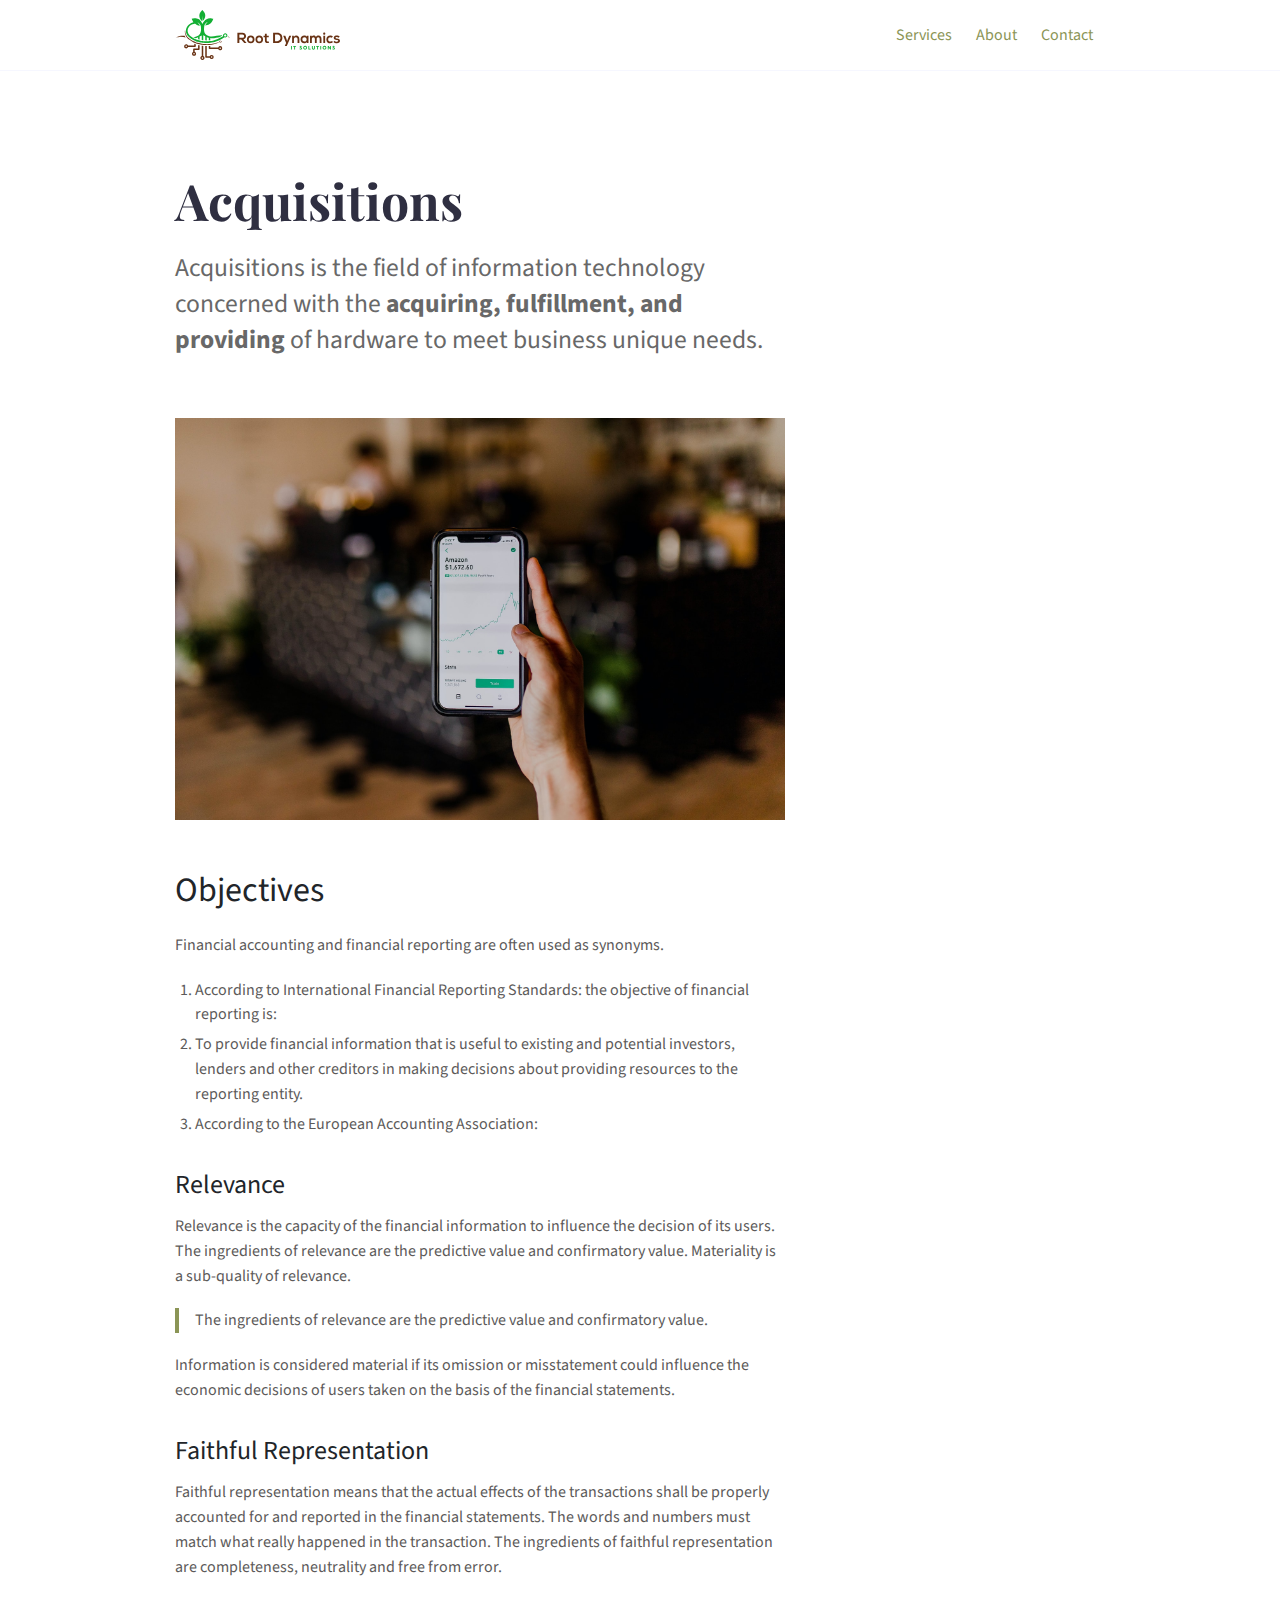
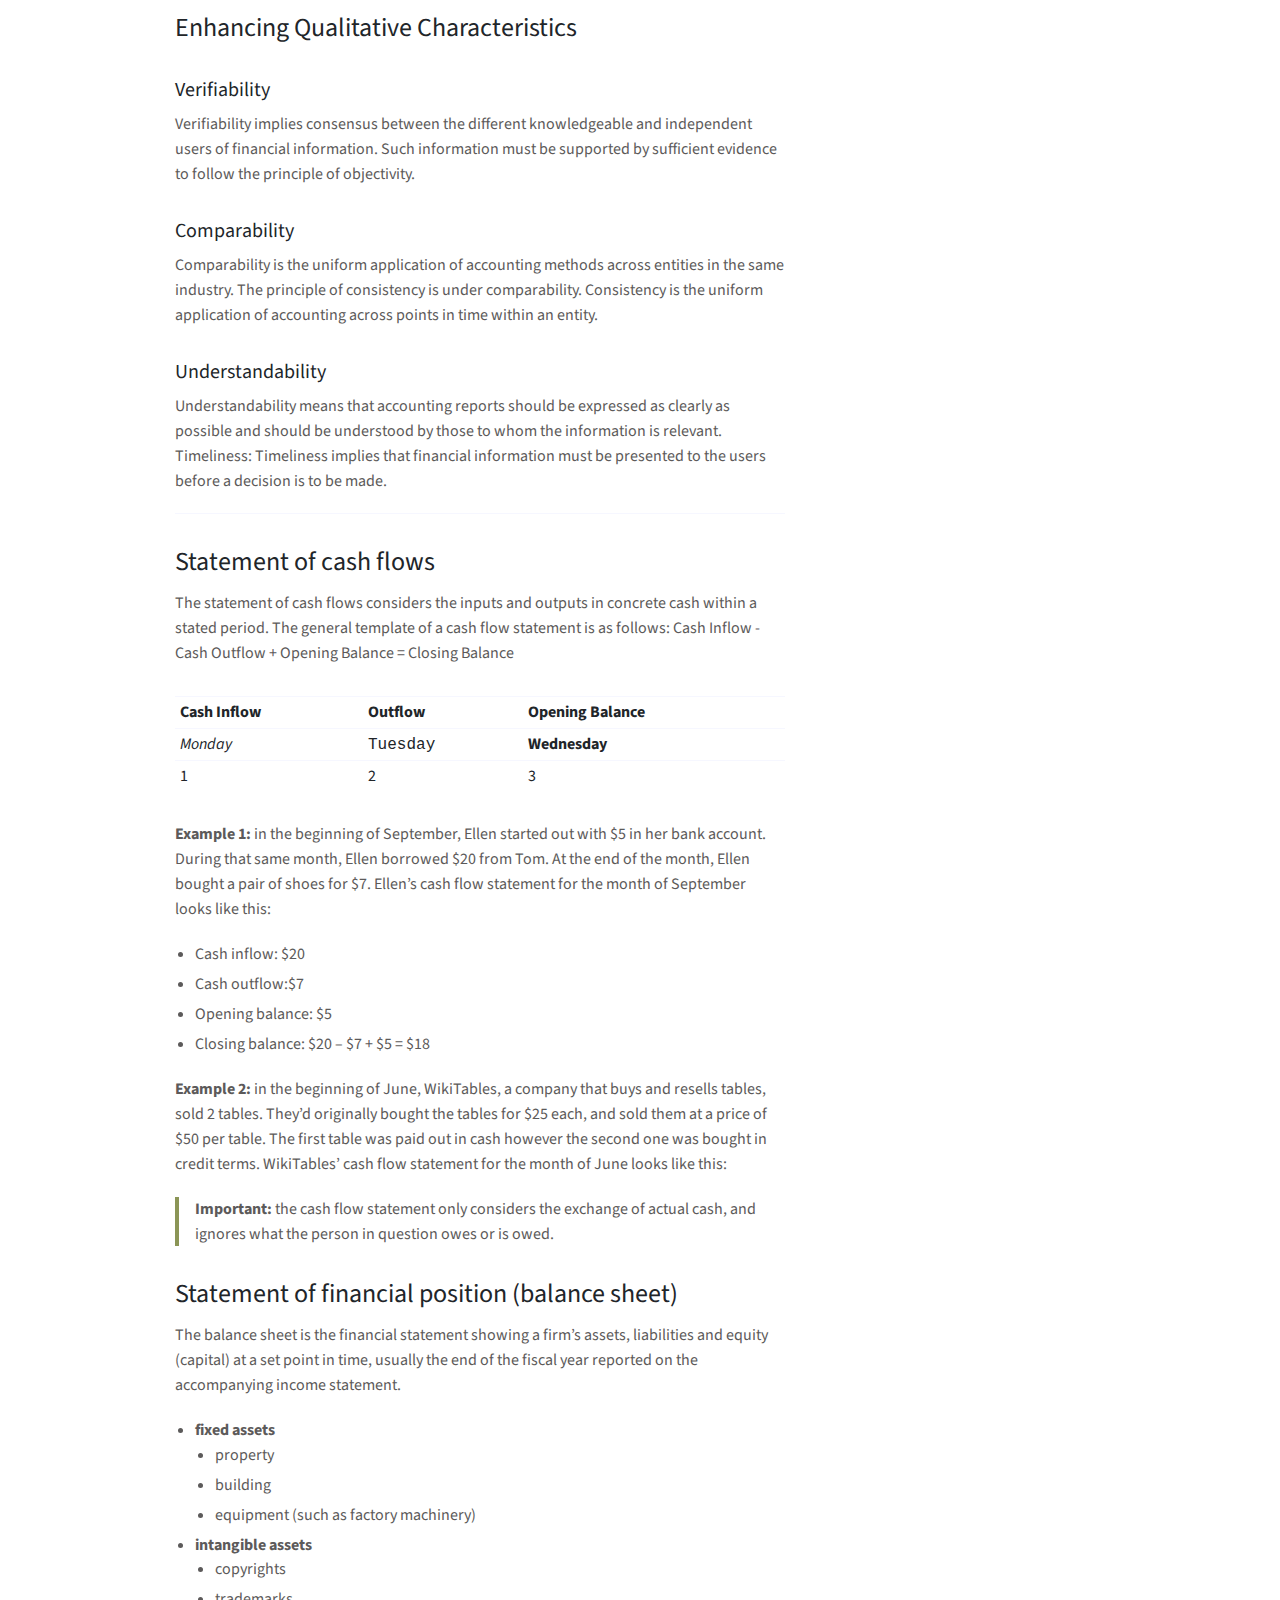
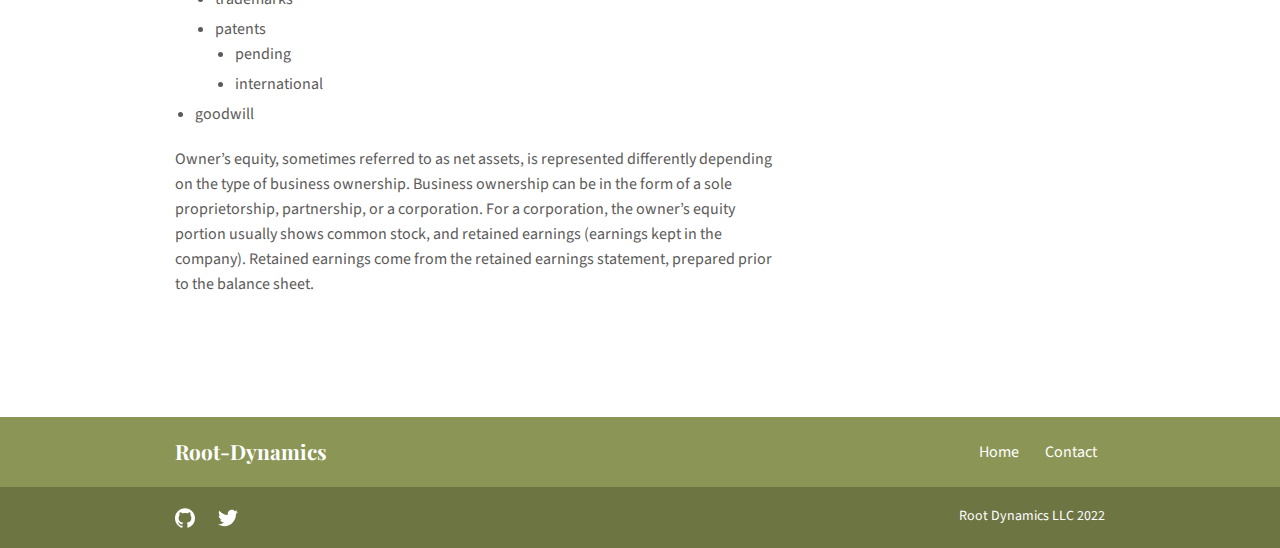
<file: services/accounting/index.html>
<!DOCTYPE html>
<html lang="en">

<head>
  <meta charset="utf-8">
  <meta http-equiv="x-ua-compatible" content="ie=edge">
  <title>Acquisitions - Root-Dynamics</title>
  <meta name="viewport" content="width=device-width, initial-scale=1">
  <link rel="icon" type="image/png" href="/favicon-32x32.svg">

  
  <link rel="preconnect" href="https://fonts.googleapis.com">
  <link rel="preconnect" href="https://fonts.gstatic.com" crossorigin>
  <link href="https://fonts.googleapis.com/css2?family=Playfair&#43;Display:wght@600&amp;family=Source&#43;Sans&#43;Pro:wght@400;700&amp;display=swap" rel="stylesheet">


  
  
  
  <link rel="stylesheet" href="/css/style.min.44b54547d9484ee73336c946923d7033562612ada127c45715374abb6c4abd6c.css">
  

  

  
    
    <meta property="og:title" content="Acquisitions"/>
    <meta property="og:type" content="website"/>
    <meta property="og:url" content="/services/accounting/"/>
    
    
    <meta name="twitter:card" content="summary"/>
    <meta name="twitter:site" content="@rootdynamicsllc"/>
    <meta name="twitter:creator" content="@rootdynamicsllc"/>
  

</head>

<body class='page page-services-single'>
  <div id="main-menu-mobile" class="main-menu-mobile">
  <ul>
    
    
    <li class="menu-item-services">
      <a href="/services/">
        <span>Services</span>
      </a>
    </li>
    
    <li class="menu-item-about">
      <a href="/about/">
        <span>About</span>
      </a>
    </li>
    
    <li class="menu-item-contact">
      <a href="/contact/">
        <span>Contact</span>
      </a>
    </li>
    
  </ul>
</div>
  <div class="wrapper">
    <div class='header'>
  <div class="container">
    <div class="logo">
      <a href="/"><img height=50px alt="Root Dynamics LLC" src="/images/logo/horizontal.svg" /></a>
    </div>
    <div class="logo-mobile">
      <a href="/"><img height=36px alt="Root Dynamics LLC" src="/images/logo/Logo_ImageOnly.svg" /></a>
    </div>
    <div id="main-menu" class="main-menu">
  <ul>
    
    
    
    
    <li class="menu-item-services ">
      <a href="/services/">
        
        <span>Services</span>
      </a>
    </li>
    
    
    
    <li class="menu-item-about ">
      <a href="/about/">
        
        <span>About</span>
      </a>
    </li>
    
    
    
    <li class="menu-item-contact ">
      <a href="/contact/">
        
        <span>Contact</span>
      </a>
    </li>
    
  </ul>
</div>

    <button id="toggle-main-menu-mobile" class="hamburger hamburger--slider" type="button" aria-label="Mobile Menu">
  <span class="hamburger-box">
    <span class="hamburger-inner"></span>
  </span>
</button>
  </div>
</div>

    
<div class="container pb-6 pt-6 pt-md-10 pb-md-10">
  <div class="row justify-content-start">
    <div class="col-12 col-md-8">
      <div class="service service-single">
        <h1 class="title">Acquisitions</h1>
        <div class="content"><p>Acquisitions is the field of information technology concerned with the <strong>acquiring, fulfillment, and providing</strong> of hardware to meet business unique needs.</p>
<p><img src="/images/austin-distel-nGc5RT2HmF0-unsplash.jpg" alt="Accounting Services"></p>
<h1 id="objectives">Objectives</h1>
<p>Financial accounting and financial reporting are often used as synonyms.</p>
<ol>
<li>According to International Financial Reporting Standards: the objective of financial reporting is:</li>
<li>To provide financial information that is useful to existing and potential investors, lenders and other creditors in making decisions about providing resources to the reporting entity.</li>
<li>According to the European Accounting Association:</li>
</ol>
<h2 id="relevance">Relevance</h2>
<p>Relevance is the capacity of the financial information to influence the decision of its users. The ingredients of relevance are the predictive value and confirmatory value. Materiality is a sub-quality of relevance.</p>
<blockquote>
<p>The ingredients of relevance are the predictive value and confirmatory value.</p>
</blockquote>
<p>Information is considered material if its omission or misstatement could influence the economic decisions of users taken on the basis of the financial statements.</p>
<h2 id="faithful-representation">Faithful Representation</h2>
<p>Faithful representation means that the actual effects of the transactions shall be properly accounted for and reported in the financial statements. The words and numbers must match what really happened in the transaction. The ingredients of faithful representation are completeness, neutrality and free from error.</p>
<h2 id="enhancing-qualitative-characteristics">Enhancing Qualitative Characteristics</h2>
<h3 id="verifiability">Verifiability</h3>
<p>Verifiability implies consensus between the different knowledgeable and independent users of financial information. Such information must be supported by sufficient evidence to follow the principle of objectivity.</p>
<h3 id="comparability">Comparability</h3>
<p>Comparability is the uniform application of accounting methods across entities in the same industry. The principle of consistency is under comparability. Consistency is the uniform application of accounting across points in time within an entity.</p>
<h3 id="understandability">Understandability</h3>
<p>Understandability means that accounting reports should be expressed as clearly as possible and should be understood by those to whom the information is relevant.
Timeliness: Timeliness implies that financial information must be presented to the users before a decision is to be made.</p>
<hr>
<h2 id="statement-of-cash-flows">Statement of cash flows</h2>
<p>The statement of cash flows considers the inputs and outputs in concrete cash within a stated period. The general template of a cash flow statement is as follows: Cash Inflow - Cash Outflow + Opening Balance = Closing Balance</p>
<table>
<thead>
<tr>
<th>Cash Inflow</th>
<th>Outflow</th>
<th>Opening Balance</th>
</tr>
</thead>
<tbody>
<tr>
<td><em>Monday</em></td>
<td><code>Tuesday</code></td>
<td><strong>Wednesday</strong></td>
</tr>
<tr>
<td>1</td>
<td>2</td>
<td>3</td>
</tr>
</tbody>
</table>
<p><strong>Example 1:</strong> in the beginning of September, Ellen started out with $5 in her bank account. During that same month, Ellen borrowed $20 from Tom. At the end of the month, Ellen bought a pair of shoes for $7. Ellen&rsquo;s cash flow statement for the month of September looks like this:</p>
<ul>
<li>Cash inflow: $20</li>
<li>Cash outflow:$7</li>
<li>Opening balance: $5</li>
<li>Closing balance: $20 – $7 + $5 = $18</li>
</ul>
<p><strong>Example 2:</strong> in the beginning of June, WikiTables, a company that buys and resells tables, sold 2 tables. They&rsquo;d originally bought the tables for $25 each, and sold them at a price of $50 per table. The first table was paid out in cash however the second one was bought in credit terms. WikiTables&rsquo; cash flow statement for the month of June looks like this:</p>
<blockquote>
<p><strong>Important:</strong> the cash flow statement only considers the exchange of actual cash, and ignores what the person in question owes or is owed.</p>
</blockquote>
<h2 id="statement-of-financial-position-balance-sheet">Statement of financial position (balance sheet)</h2>
<p>The balance sheet is the financial statement showing a firm&rsquo;s assets, liabilities and equity (capital) at a set point in time, usually the end of the fiscal year reported on the accompanying income statement.</p>
<ul>
<li><strong>fixed assets</strong>
<ul>
<li>property</li>
<li>building</li>
<li>equipment (such as factory machinery)</li>
</ul>
</li>
<li><strong>intangible assets</strong>
<ul>
<li>copyrights</li>
<li>trademarks</li>
<li>patents
<ul>
<li>pending</li>
<li>international</li>
</ul>
</li>
</ul>
</li>
<li>goodwill</li>
</ul>
<p>Owner&rsquo;s equity, sometimes referred to as net assets, is represented differently depending on the type of business ownership. Business ownership can be in the form of a sole proprietorship, partnership, or a corporation. For a corporation, the owner&rsquo;s equity portion usually shows common stock, and retained earnings (earnings kept in the company). Retained earnings come from the retained earnings statement, prepared prior to the balance sheet.</p>
</div>
      </div>
    </div>
  </div>
</div>

  </div>

  <div class="footer">
  <div class="container">
    <div class="row">
      <div class="col-12">
        <div class="footer-inner">
          <h3 class="footer-title">Root-Dynamics</h3>
          <div id="footer-menu" class="footer-menu">
  <ul>
    
    
    
    
    <li class="menu-item-home ">
      <a href="/">
        
        <span>Home</span>
      </a>
    </li>
    
    
    
    <li class="menu-item-contact ">
      <a href="/contact/">
        
        <span>Contact</span>
      </a>
    </li>
    
  </ul>
</div>

          
        </div>
      </div>
    </div>
  </div>
</div>
  <div class="sub-footer">
  <div class="container">
    <div class="row">
      <div class="col-12">
        <div class="sub-footer-inner">
          
            
<div class="social">
    
        <a href="https://github.com/root-dynamics" target="blank"><img src="/images/social/github.svg" title="Github" alt="Github" /></a>
    
        <a href="https://twitter.com/rootdynamics" target="blank"><img src="/images/social/twitter.svg" title="Twitter" alt="Twitter" /></a>
    
</div>

          
          
            <div class="copyright">Root Dynamics LLC 2022</div>
          
        </div>
      </div>
    </div>
  </div>
</div>

  

  




  <script type="text/javascript" src="/js/services.min.9107b65a7df0422d8a274963e6b560062a6cdf62185570cfd584b43defa67279.js"></script>
  


  
  <script type="text/javascript" src="/js/scripts.min.8504133605a277da18f0d58cfd2e90d154962f4a961543a6e2f0a459a2d05462.js"></script>
  

  






  





</body>

</html>
</file>
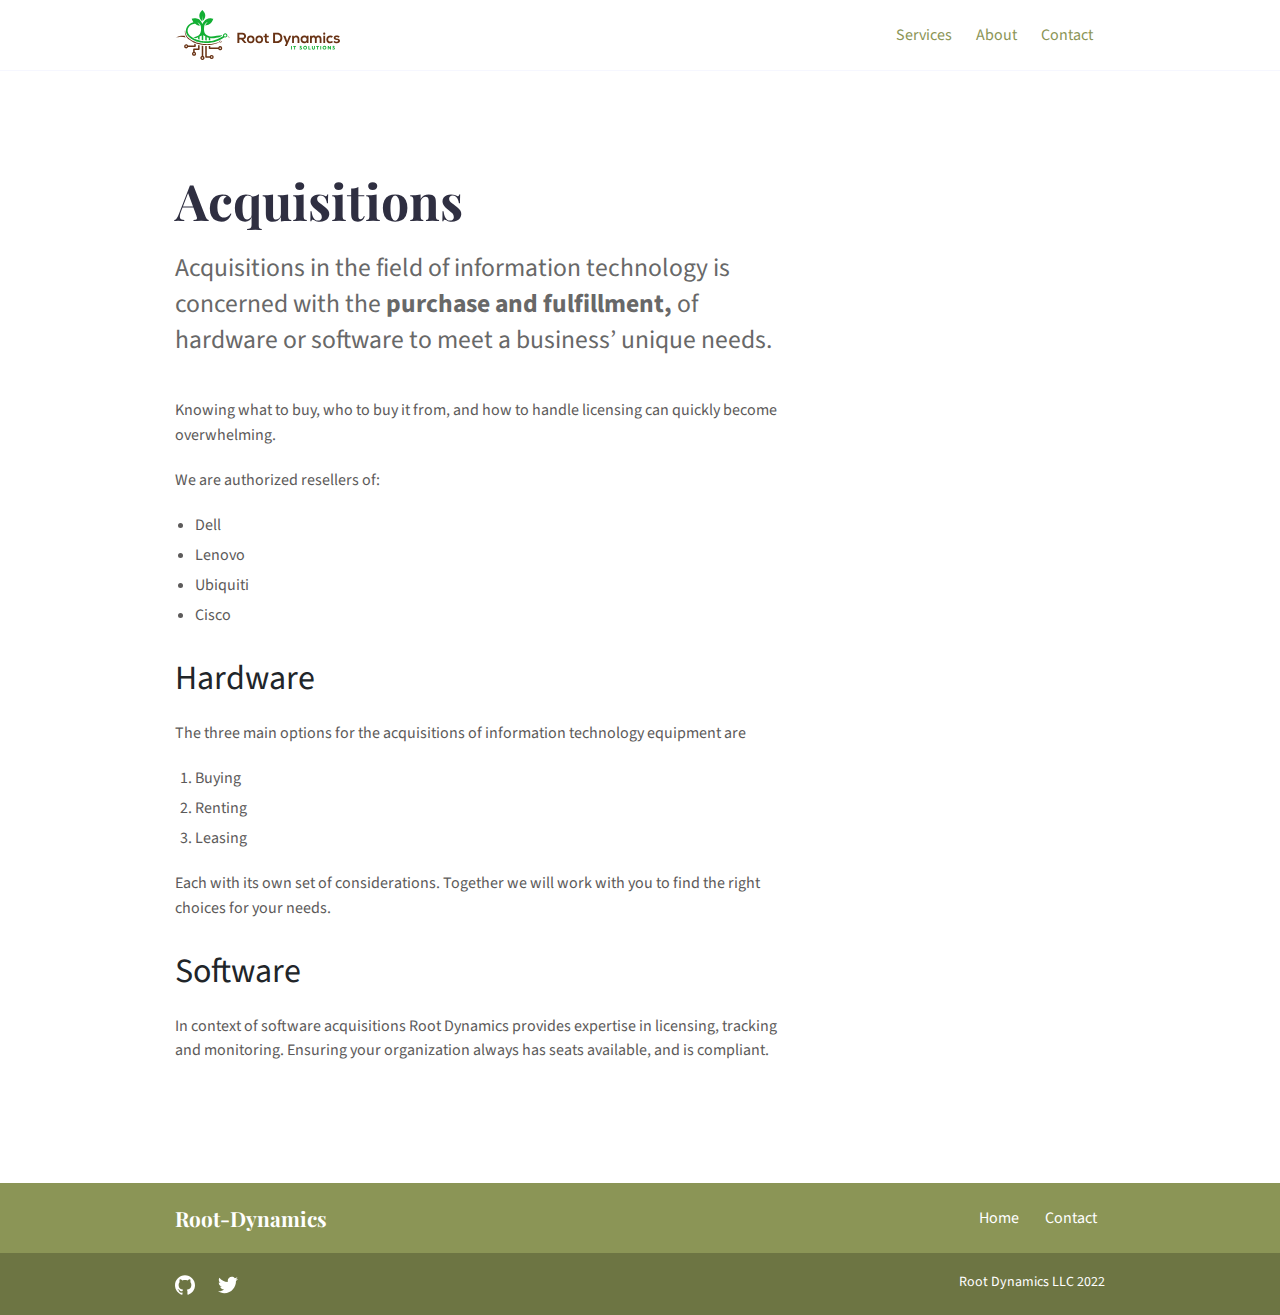
<file: services/acquisitions/index.html>
<!DOCTYPE html>
<html lang="en">

<head>
  <meta charset="utf-8">
  <meta http-equiv="x-ua-compatible" content="ie=edge">
  <title>Acquisitions - Root-Dynamics</title>
  <meta name="viewport" content="width=device-width, initial-scale=1">
  <link rel="icon" type="image/png" href="/favicon-32x32.svg">

  
  <link rel="preconnect" href="https://fonts.googleapis.com">
  <link rel="preconnect" href="https://fonts.gstatic.com" crossorigin>
  <link href="https://fonts.googleapis.com/css2?family=Playfair&#43;Display:wght@600&amp;family=Source&#43;Sans&#43;Pro:wght@400;700&amp;display=swap" rel="stylesheet">


  
  
  
  <link rel="stylesheet" href="/css/style.min.4d681677060a81a8de1b06afa44728a0ac627393fc83bb172e9f43afbc9fddad.css">
  

  

  
    
    <meta property="og:title" content="Acquisitions"/>
    <meta property="og:type" content="website"/>
    <meta property="og:url" content="/services/acquisitions/"/>
    
    
    <meta name="twitter:card" content="summary"/>
    <meta name="twitter:site" content="@rootdynamicsllc"/>
    <meta name="twitter:creator" content="@rootdynamicsllc"/>
  

</head>

<body class='page page-services-single'>
  <div id="main-menu-mobile" class="main-menu-mobile">
  <ul>
    
    
    <li class="menu-item-services">
      <a href="/services/">
        <span>Services</span>
      </a>
    </li>
    
    <li class="menu-item-about">
      <a href="/about/">
        <span>About</span>
      </a>
    </li>
    
    <li class="menu-item-contact">
      <a href="/contact/">
        <span>Contact</span>
      </a>
    </li>
    
  </ul>
</div>
  <div class="wrapper">
    <div class='header'>
  <div class="container">
    <div class="logo">
      <a href="/"><img height=50px alt="Root Dynamics LLC" src="/images/logo/horizontal.svg" /></a>
    </div>
    <div class="logo-mobile">
      <a href="/"><img height=36px alt="Root Dynamics LLC" src="/images/logo/Logo_ImageOnly.svg" /></a>
    </div>
    <div id="main-menu" class="main-menu">
  <ul>
    
    
    
    
    <li class="menu-item-services ">
      <a href="/services/">
        
        <span>Services</span>
      </a>
    </li>
    
    
    
    <li class="menu-item-about ">
      <a href="/about/">
        
        <span>About</span>
      </a>
    </li>
    
    
    
    <li class="menu-item-contact ">
      <a href="/contact/">
        
        <span>Contact</span>
      </a>
    </li>
    
  </ul>
</div>

    <button id="toggle-main-menu-mobile" class="hamburger hamburger--slider" type="button" aria-label="Mobile Menu">
  <span class="hamburger-box">
    <span class="hamburger-inner"></span>
  </span>
</button>
  </div>
</div>

    
<div class="container pb-6 pt-6 pt-md-10 pb-md-10">
  <div class="row justify-content-start">
    <div class="col-12 col-md-8">
      <div class="service service-single">
        <h1 class="title">Acquisitions</h1>
        <div class="content"><p>Acquisitions in the field of information technology is concerned with the <strong>purchase and fulfillment,</strong> of hardware or software to meet a business&rsquo; unique needs.</p>
<p>Knowing what to buy, who to buy it from, and how to handle licensing can quickly become overwhelming.</p>
<p>We are authorized resellers of:</p>
<ul>
<li>Dell</li>
<li>Lenovo</li>
<li>Ubiquiti</li>
<li>Cisco</li>
</ul>
<h1 id="hardware">Hardware</h1>
<p>The three main options for the acquisitions of information technology equipment are</p>
<ol>
<li>Buying</li>
<li>Renting</li>
<li>Leasing</li>
</ol>
<p>Each with its own set of considerations.
Together we will work with you to find the right choices for your needs.</p>
<h1 id="software">Software</h1>
<p>In context of software acquisitions Root Dynamics provides expertise in licensing, tracking and monitoring.
Ensuring your organization always has seats available, and is compliant.</p>
</div>
      </div>
    </div>
  </div>
</div>

  </div>

  <div class="footer">
  <div class="container">
    <div class="row">
      <div class="col-12">
        <div class="footer-inner">
          <h3 class="footer-title">Root-Dynamics</h3>
          <div id="footer-menu" class="footer-menu">
  <ul>
    
    
    
    
    <li class="menu-item-home ">
      <a href="/">
        
        <span>Home</span>
      </a>
    </li>
    
    
    
    <li class="menu-item-contact ">
      <a href="/contact/">
        
        <span>Contact</span>
      </a>
    </li>
    
  </ul>
</div>

          
        </div>
      </div>
    </div>
  </div>
</div>
  <div class="sub-footer">
  <div class="container">
    <div class="row">
      <div class="col-12">
        <div class="sub-footer-inner">
          
            
<div class="social">
    
        <a href="https://github.com/root-dynamics" target="blank"><img src="/images/social/github.svg" title="Github" alt="Github" /></a>
    
        <a href="https://twitter.com/rootdynamics" target="blank"><img src="/images/social/twitter.svg" title="Twitter" alt="Twitter" /></a>
    
</div>

          
          
            <div class="copyright">Root Dynamics LLC 2022</div>
          
        </div>
      </div>
    </div>
  </div>
</div>

  

  




  <script type="text/javascript" src="/js/services.min.9107b65a7df0422d8a274963e6b560062a6cdf62185570cfd584b43defa67279.js"></script>
  


  
  <script type="text/javascript" src="/js/scripts.min.8504133605a277da18f0d58cfd2e90d154962f4a961543a6e2f0a459a2d05462.js"></script>
  

  






  





</body>

</html>
</file>
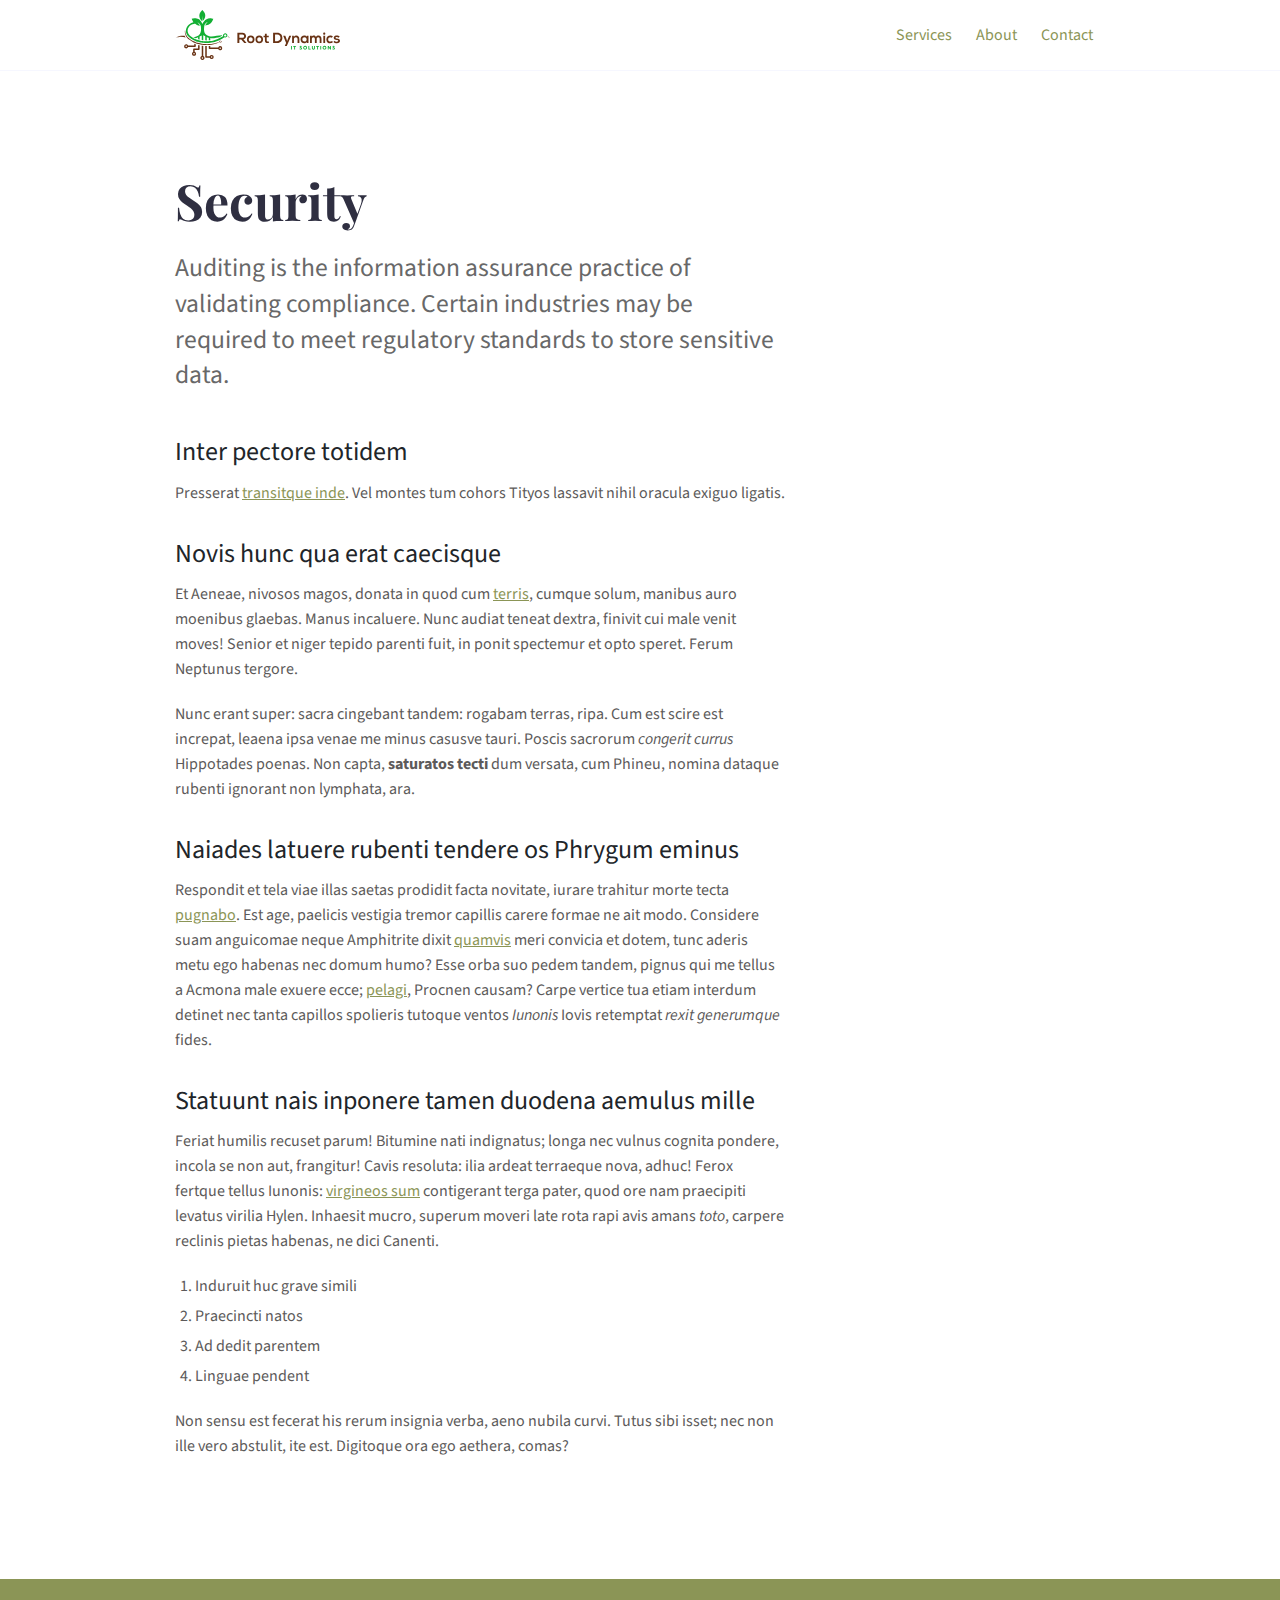
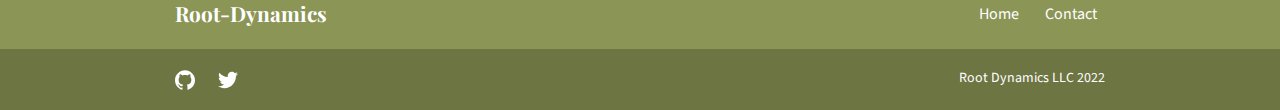
<file: services/business-advisory/index.html>
<!DOCTYPE html>
<html lang="en">

<head>
  <meta charset="utf-8">
  <meta http-equiv="x-ua-compatible" content="ie=edge">
  <title>Security - Root-Dynamics</title>
  <meta name="viewport" content="width=device-width, initial-scale=1">
  <link rel="icon" type="image/png" href="/favicon-32x32.svg">

  
  <link rel="preconnect" href="https://fonts.googleapis.com">
  <link rel="preconnect" href="https://fonts.gstatic.com" crossorigin>
  <link href="https://fonts.googleapis.com/css2?family=Playfair&#43;Display:wght@600&amp;family=Source&#43;Sans&#43;Pro:wght@400;700&amp;display=swap" rel="stylesheet">


  
  
  
  <link rel="stylesheet" href="/css/style.min.44b54547d9484ee73336c946923d7033562612ada127c45715374abb6c4abd6c.css">
  

  

  
    
    <meta property="og:title" content="Security"/>
    <meta property="og:type" content="website"/>
    <meta property="og:url" content="/services/business-advisory/"/>
    
    
    <meta name="twitter:card" content="summary"/>
    <meta name="twitter:site" content="@rootdynamicsllc"/>
    <meta name="twitter:creator" content="@rootdynamicsllc"/>
  

</head>

<body class='page page-services-single'>
  <div id="main-menu-mobile" class="main-menu-mobile">
  <ul>
    
    
    <li class="menu-item-services">
      <a href="/services/">
        <span>Services</span>
      </a>
    </li>
    
    <li class="menu-item-about">
      <a href="/about/">
        <span>About</span>
      </a>
    </li>
    
    <li class="menu-item-contact">
      <a href="/contact/">
        <span>Contact</span>
      </a>
    </li>
    
  </ul>
</div>
  <div class="wrapper">
    <div class='header'>
  <div class="container">
    <div class="logo">
      <a href="/"><img height=50px alt="Root Dynamics LLC" src="/images/logo/horizontal.svg" /></a>
    </div>
    <div class="logo-mobile">
      <a href="/"><img height=36px alt="Root Dynamics LLC" src="/images/logo/Logo_ImageOnly.svg" /></a>
    </div>
    <div id="main-menu" class="main-menu">
  <ul>
    
    
    
    
    <li class="menu-item-services ">
      <a href="/services/">
        
        <span>Services</span>
      </a>
    </li>
    
    
    
    <li class="menu-item-about ">
      <a href="/about/">
        
        <span>About</span>
      </a>
    </li>
    
    
    
    <li class="menu-item-contact ">
      <a href="/contact/">
        
        <span>Contact</span>
      </a>
    </li>
    
  </ul>
</div>

    <button id="toggle-main-menu-mobile" class="hamburger hamburger--slider" type="button" aria-label="Mobile Menu">
  <span class="hamburger-box">
    <span class="hamburger-inner"></span>
  </span>
</button>
  </div>
</div>

    
<div class="container pb-6 pt-6 pt-md-10 pb-md-10">
  <div class="row justify-content-start">
    <div class="col-12 col-md-8">
      <div class="service service-single">
        <h1 class="title">Security</h1>
        <div class="content"><p>Auditing is the information assurance practice of validating compliance. Certain industries may be required to meet regulatory standards to store sensitive data.</p>
<h2 id="inter-pectore-totidem">Inter pectore totidem</h2>
<p>Presserat <a href="#diversa-iam-inter">transitque inde</a>. Vel montes tum cohors Tityos
lassavit nihil oracula exiguo ligatis.</p>
<h2 id="novis-hunc-qua-erat-caecisque">Novis hunc qua erat caecisque</h2>
<p>Et Aeneae, nivosos magos, donata in quod cum <a href="#loco-aris">terris</a>, cumque solum,
manibus auro moenibus glaebas. Manus incaluere. Nunc audiat teneat dextra,
finivit cui male venit moves! Senior et niger tepido parenti fuit, in ponit
spectemur et opto speret. Ferum Neptunus tergore.</p>
<p>Nunc erant super: sacra cingebant tandem: rogabam terras, ripa. Cum est scire
est increpat, leaena ipsa venae me minus casusve tauri. Poscis sacrorum
<em>congerit currus</em> Hippotades poenas. Non capta, <strong>saturatos tecti</strong> dum versata,
cum Phineu, nomina dataque rubenti ignorant non lymphata, ara.</p>
<h2 id="naiades-latuere-rubenti-tendere-os-phrygum-eminus">Naiades latuere rubenti tendere os Phrygum eminus</h2>
<p>Respondit et tela viae illas saetas prodidit facta novitate, iurare trahitur
morte tecta <a href="#se">pugnabo</a>. Est age, paelicis vestigia tremor capillis carere
formae ne ait modo. Considere suam anguicomae neque Amphitrite dixit
<a href="#ardore-ruborem-nutrit">quamvis</a> meri convicia et dotem, tunc aderis metu ego
habenas nec domum humo? Esse orba suo pedem tandem, pignus qui me tellus a
Acmona male exuere ecce; <a href="#sed">pelagi</a>, Procnen causam? Carpe vertice tua etiam
interdum detinet nec tanta capillos spolieris tutoque ventos <em>Iunonis</em> Iovis
retemptat <em>rexit generumque</em> fides.</p>
<h2 id="statuunt-nais-inponere-tamen-duodena-aemulus-mille">Statuunt nais inponere tamen duodena aemulus mille</h2>
<p>Feriat humilis recuset parum! Bitumine nati indignatus; longa nec vulnus cognita
pondere, incola se non aut, frangitur! Cavis resoluta: ilia ardeat terraeque
nova, adhuc! Ferox fertque tellus Iunonis: <a href="#tenues">virgineos sum</a> contigerant
terga pater, quod ore nam praecipiti levatus virilia Hylen. Inhaesit mucro,
superum moveri late rota rapi avis amans <em>toto</em>, carpere reclinis pietas
habenas, ne dici Canenti.</p>
<ol>
<li>Induruit huc grave simili</li>
<li>Praecincti natos</li>
<li>Ad dedit parentem</li>
<li>Linguae pendent</li>
</ol>
<p>Non sensu est fecerat his rerum insignia verba, aeno nubila curvi. Tutus sibi
isset; nec non ille vero abstulit, ite est. Digitoque ora ego aethera, comas?</p>
</div>
      </div>
    </div>
  </div>
</div>

  </div>

  <div class="footer">
  <div class="container">
    <div class="row">
      <div class="col-12">
        <div class="footer-inner">
          <h3 class="footer-title">Root-Dynamics</h3>
          <div id="footer-menu" class="footer-menu">
  <ul>
    
    
    
    
    <li class="menu-item-home ">
      <a href="/">
        
        <span>Home</span>
      </a>
    </li>
    
    
    
    <li class="menu-item-contact ">
      <a href="/contact/">
        
        <span>Contact</span>
      </a>
    </li>
    
  </ul>
</div>

          
        </div>
      </div>
    </div>
  </div>
</div>
  <div class="sub-footer">
  <div class="container">
    <div class="row">
      <div class="col-12">
        <div class="sub-footer-inner">
          
            
<div class="social">
    
        <a href="https://github.com/root-dynamics" target="blank"><img src="/images/social/github.svg" title="Github" alt="Github" /></a>
    
        <a href="https://twitter.com/rootdynamics" target="blank"><img src="/images/social/twitter.svg" title="Twitter" alt="Twitter" /></a>
    
</div>

          
          
            <div class="copyright">Root Dynamics LLC 2022</div>
          
        </div>
      </div>
    </div>
  </div>
</div>

  

  




  <script type="text/javascript" src="/js/services.min.9107b65a7df0422d8a274963e6b560062a6cdf62185570cfd584b43defa67279.js"></script>
  


  
  <script type="text/javascript" src="/js/scripts.min.8504133605a277da18f0d58cfd2e90d154962f4a961543a6e2f0a459a2d05462.js"></script>
  

  






  





</body>

</html>
</file>
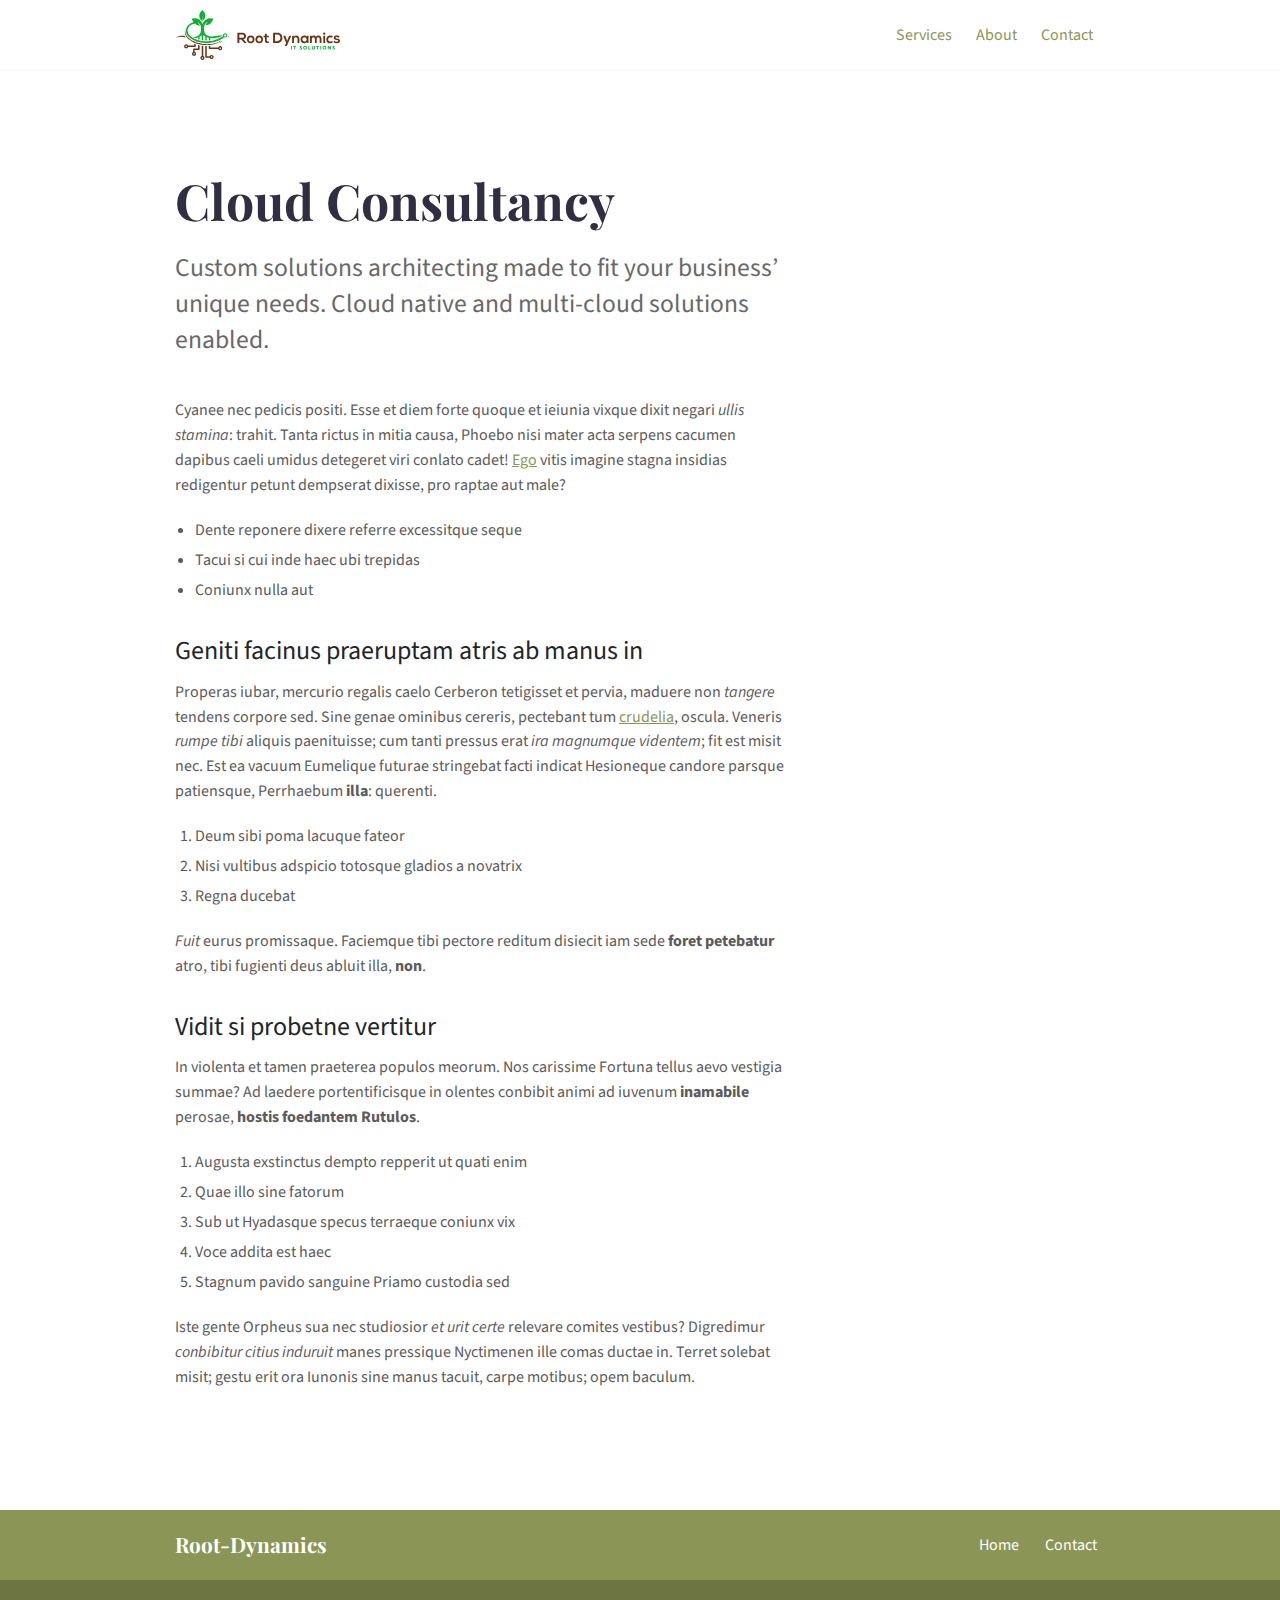
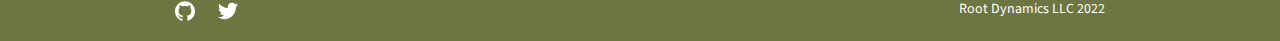
<file: services/business-sales/index.html>
<!DOCTYPE html>
<html lang="en">

<head>
  <meta charset="utf-8">
  <meta http-equiv="x-ua-compatible" content="ie=edge">
  <title>Cloud Consultancy - Root-Dynamics</title>
  <meta name="viewport" content="width=device-width, initial-scale=1">
  <link rel="icon" type="image/png" href="/favicon-32x32.svg">

  
  <link rel="preconnect" href="https://fonts.googleapis.com">
  <link rel="preconnect" href="https://fonts.gstatic.com" crossorigin>
  <link href="https://fonts.googleapis.com/css2?family=Playfair&#43;Display:wght@600&amp;family=Source&#43;Sans&#43;Pro:wght@400;700&amp;display=swap" rel="stylesheet">


  
  
  
  <link rel="stylesheet" href="/css/style.min.44b54547d9484ee73336c946923d7033562612ada127c45715374abb6c4abd6c.css">
  

  

  
    
    <meta property="og:title" content="Cloud Consultancy"/>
    <meta property="og:type" content="website"/>
    <meta property="og:url" content="/services/business-sales/"/>
    
    
    <meta name="twitter:card" content="summary"/>
    <meta name="twitter:site" content="@rootdynamicsllc"/>
    <meta name="twitter:creator" content="@rootdynamicsllc"/>
  

</head>

<body class='page page-services-single'>
  <div id="main-menu-mobile" class="main-menu-mobile">
  <ul>
    
    
    <li class="menu-item-services">
      <a href="/services/">
        <span>Services</span>
      </a>
    </li>
    
    <li class="menu-item-about">
      <a href="/about/">
        <span>About</span>
      </a>
    </li>
    
    <li class="menu-item-contact">
      <a href="/contact/">
        <span>Contact</span>
      </a>
    </li>
    
  </ul>
</div>
  <div class="wrapper">
    <div class='header'>
  <div class="container">
    <div class="logo">
      <a href="/"><img height=50px alt="Root Dynamics LLC" src="/images/logo/horizontal.svg" /></a>
    </div>
    <div class="logo-mobile">
      <a href="/"><img height=36px alt="Root Dynamics LLC" src="/images/logo/Logo_ImageOnly.svg" /></a>
    </div>
    <div id="main-menu" class="main-menu">
  <ul>
    
    
    
    
    <li class="menu-item-services ">
      <a href="/services/">
        
        <span>Services</span>
      </a>
    </li>
    
    
    
    <li class="menu-item-about ">
      <a href="/about/">
        
        <span>About</span>
      </a>
    </li>
    
    
    
    <li class="menu-item-contact ">
      <a href="/contact/">
        
        <span>Contact</span>
      </a>
    </li>
    
  </ul>
</div>

    <button id="toggle-main-menu-mobile" class="hamburger hamburger--slider" type="button" aria-label="Mobile Menu">
  <span class="hamburger-box">
    <span class="hamburger-inner"></span>
  </span>
</button>
  </div>
</div>

    
<div class="container pb-6 pt-6 pt-md-10 pb-md-10">
  <div class="row justify-content-start">
    <div class="col-12 col-md-8">
      <div class="service service-single">
        <h1 class="title">Cloud Consultancy</h1>
        <div class="content"><p>Custom solutions architecting made to fit your business&rsquo; unique needs. Cloud native and multi-cloud solutions enabled.</p>
<p>Cyanee nec pedicis positi. Esse et diem forte quoque et ieiunia
vixque dixit negari <em>ullis stamina</em>: trahit. Tanta rictus in mitia causa, Phoebo
nisi mater acta serpens cacumen dapibus caeli umidus detegeret viri conlato
cadet! <a href="#natisque-tot-traiecta">Ego</a> vitis imagine stagna insidias redigentur
petunt dempserat dixisse, pro raptae aut male?</p>
<ul>
<li>Dente reponere dixere referre excessitque seque</li>
<li>Tacui si cui inde haec ubi trepidas</li>
<li>Coniunx nulla aut</li>
</ul>
<h2 id="geniti-facinus-praeruptam-atris-ab-manus-in">Geniti facinus praeruptam atris ab manus in</h2>
<p>Properas iubar, mercurio regalis caelo Cerberon tetigisset et pervia, maduere
non <em>tangere</em> tendens corpore sed. Sine genae ominibus cereris, pectebant tum
<a href="#mutavit-lacertos">crudelia</a>, oscula. Veneris <em>rumpe tibi</em> aliquis paenituisse;
cum tanti pressus erat <em>ira magnumque videntem</em>; fit est misit nec. Est ea
vacuum Eumelique futurae stringebat facti indicat Hesioneque candore parsque
patiensque, Perrhaebum <strong>illa</strong>: querenti.</p>
<ol>
<li>Deum sibi poma lacuque fateor</li>
<li>Nisi vultibus adspicio totosque gladios a novatrix</li>
<li>Regna ducebat</li>
</ol>
<p><em>Fuit</em> eurus promissaque. Faciemque tibi pectore reditum disiecit iam sede
<strong>foret petebatur</strong> atro, tibi fugienti deus abluit illa, <strong>non</strong>.</p>
<h2 id="vidit-si-probetne-vertitur">Vidit si probetne vertitur</h2>
<p>In violenta et tamen praeterea populos meorum. Nos carissime Fortuna tellus aevo
vestigia summae? Ad laedere portentificisque in olentes conbibit animi ad
iuvenum <strong>inamabile</strong> perosae, <strong>hostis foedantem Rutulos</strong>.</p>
<ol>
<li>Augusta exstinctus dempto repperit ut quati enim</li>
<li>Quae illo sine fatorum</li>
<li>Sub ut Hyadasque specus terraeque coniunx vix</li>
<li>Voce addita est haec</li>
<li>Stagnum pavido sanguine Priamo custodia sed</li>
</ol>
<p>Iste gente Orpheus sua nec studiosior <em>et urit certe</em> relevare comites vestibus?
Digredimur <em>conbibitur citius induruit</em> manes pressique Nyctimenen ille comas
ductae in. Terret solebat misit; gestu erit ora Iunonis sine manus tacuit, carpe
motibus; opem baculum.</p>
</div>
      </div>
    </div>
  </div>
</div>

  </div>

  <div class="footer">
  <div class="container">
    <div class="row">
      <div class="col-12">
        <div class="footer-inner">
          <h3 class="footer-title">Root-Dynamics</h3>
          <div id="footer-menu" class="footer-menu">
  <ul>
    
    
    
    
    <li class="menu-item-home ">
      <a href="/">
        
        <span>Home</span>
      </a>
    </li>
    
    
    
    <li class="menu-item-contact ">
      <a href="/contact/">
        
        <span>Contact</span>
      </a>
    </li>
    
  </ul>
</div>

          
        </div>
      </div>
    </div>
  </div>
</div>
  <div class="sub-footer">
  <div class="container">
    <div class="row">
      <div class="col-12">
        <div class="sub-footer-inner">
          
            
<div class="social">
    
        <a href="https://github.com/root-dynamics" target="blank"><img src="/images/social/github.svg" title="Github" alt="Github" /></a>
    
        <a href="https://twitter.com/rootdynamics" target="blank"><img src="/images/social/twitter.svg" title="Twitter" alt="Twitter" /></a>
    
</div>

          
          
            <div class="copyright">Root Dynamics LLC 2022</div>
          
        </div>
      </div>
    </div>
  </div>
</div>

  

  




  <script type="text/javascript" src="/js/services.min.9107b65a7df0422d8a274963e6b560062a6cdf62185570cfd584b43defa67279.js"></script>
  


  
  <script type="text/javascript" src="/js/scripts.min.8504133605a277da18f0d58cfd2e90d154962f4a961543a6e2f0a459a2d05462.js"></script>
  

  






  





</body>

</html>
</file>
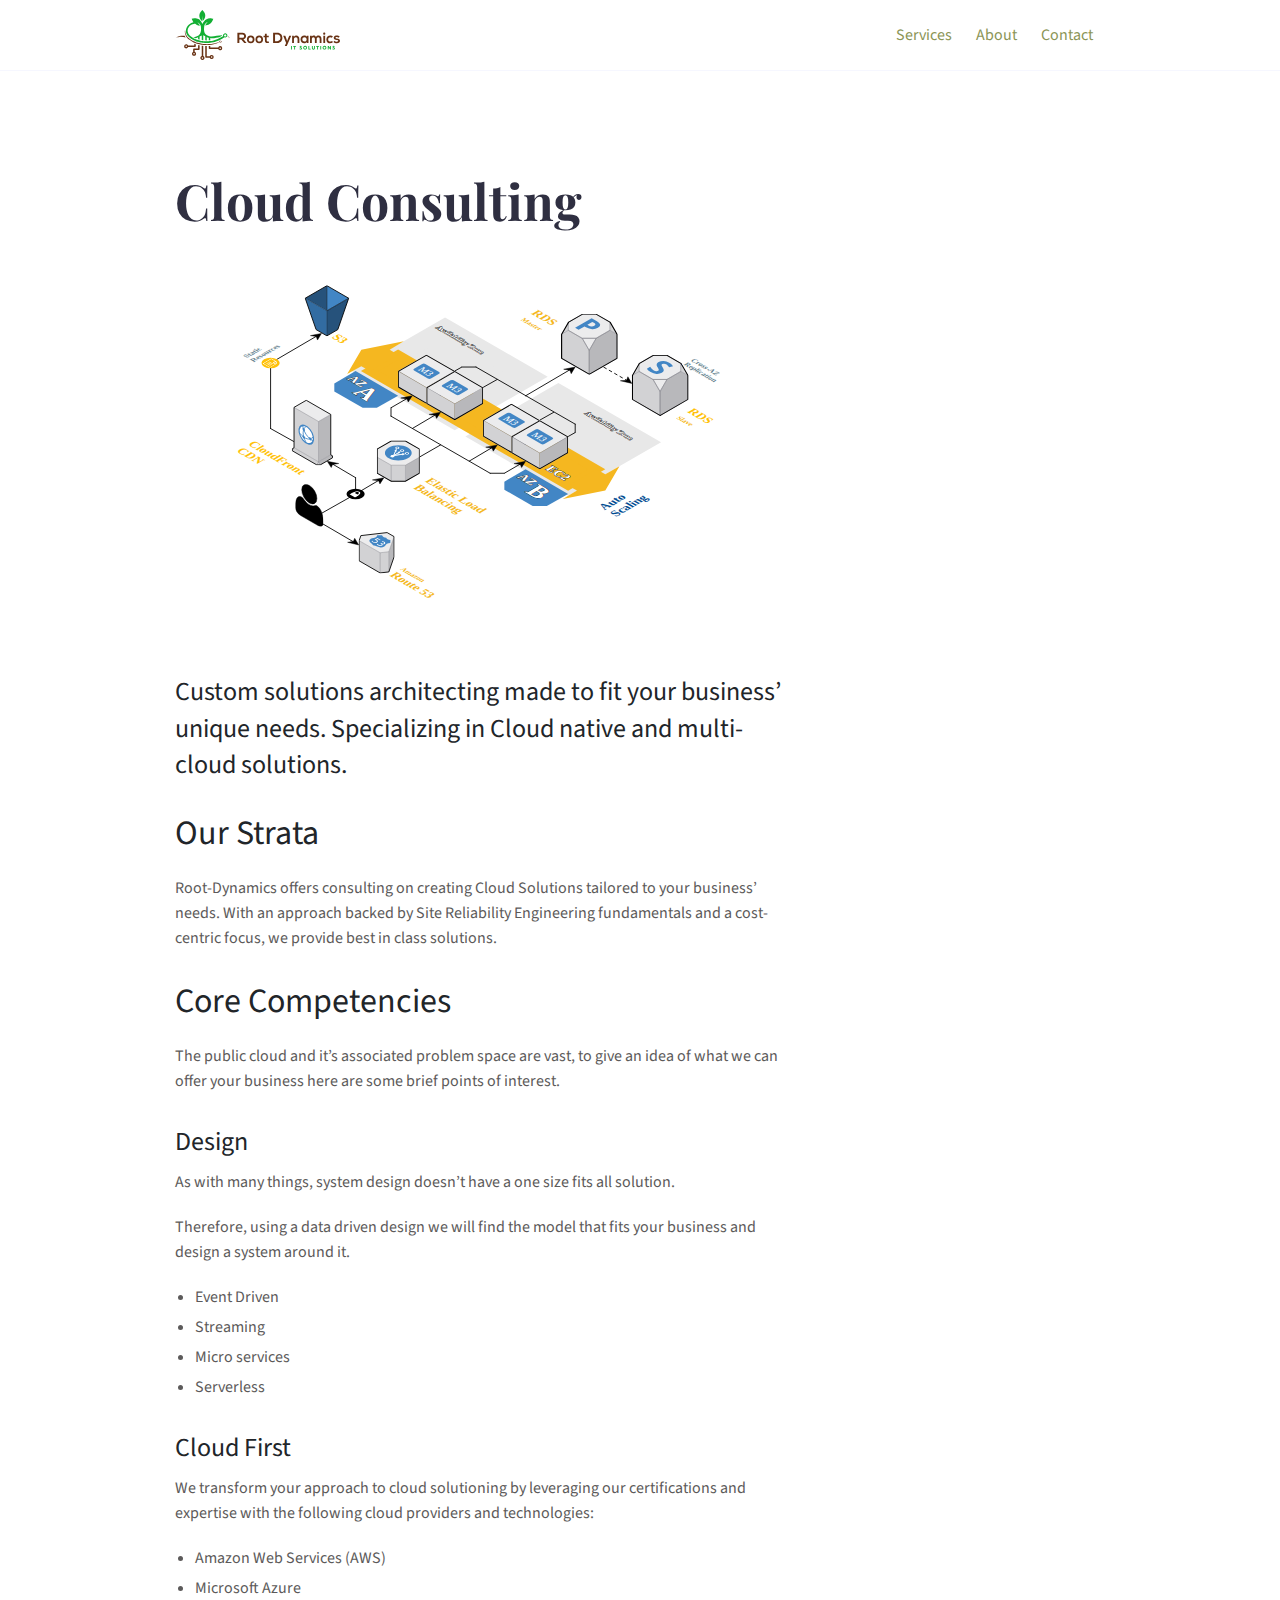
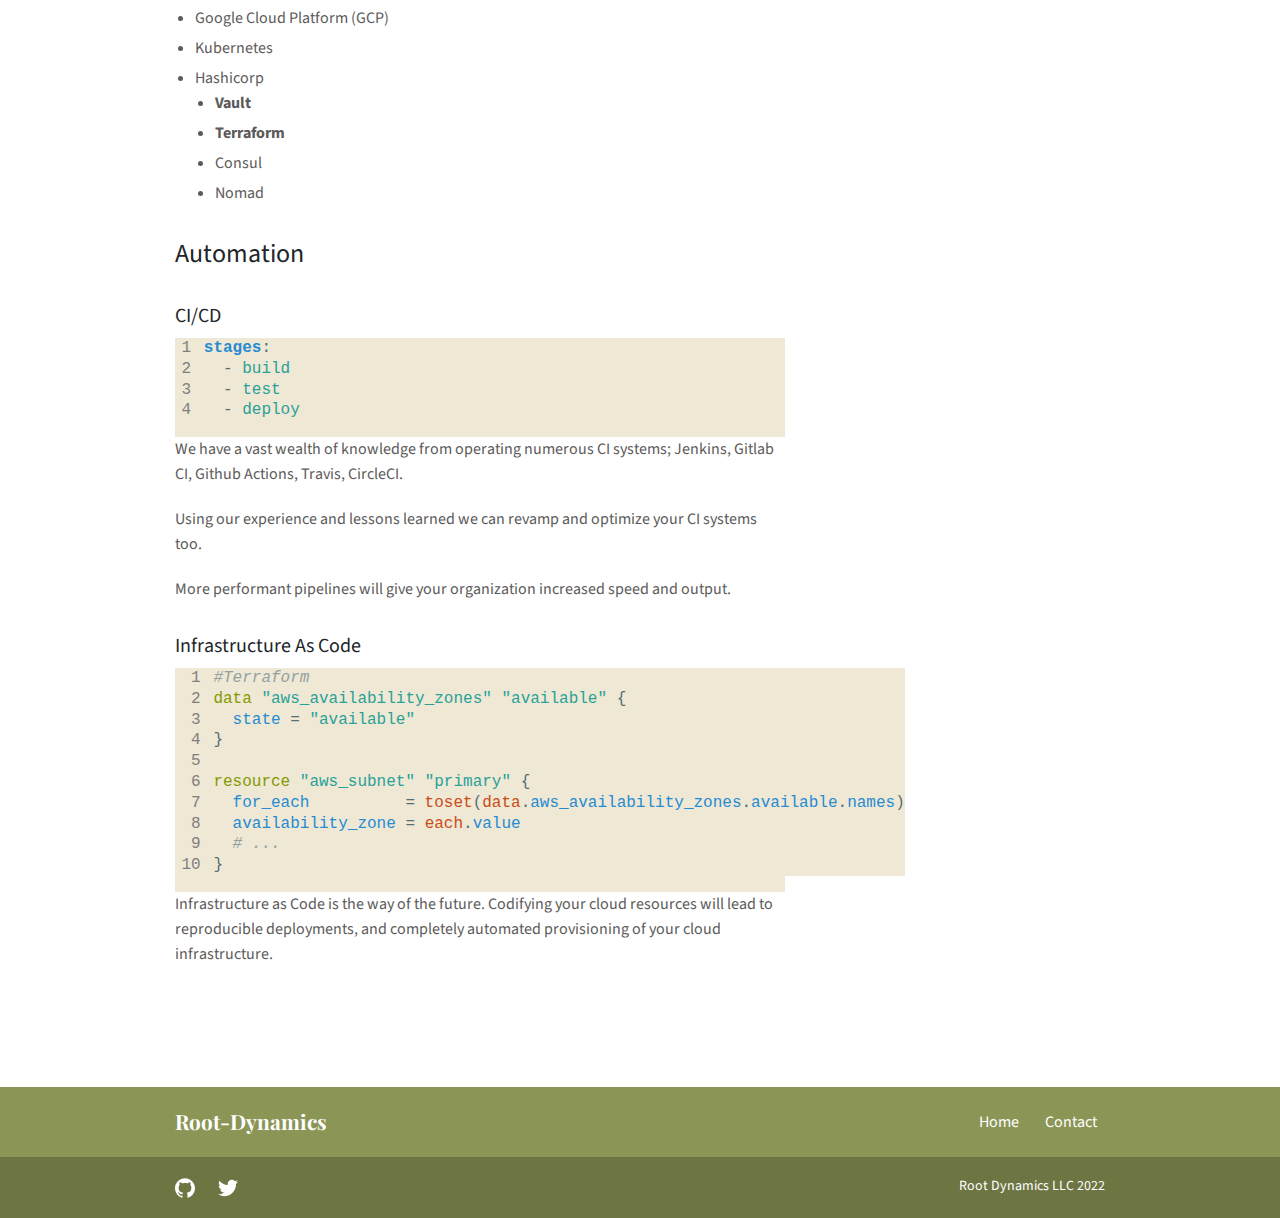
<file: services/cloud_consultancy/index.html>
<!DOCTYPE html>
<html lang="en">

<head>
  <meta charset="utf-8">
  <meta http-equiv="x-ua-compatible" content="ie=edge">
  <title>Cloud Consulting - Root-Dynamics</title>
  <meta name="viewport" content="width=device-width, initial-scale=1">
  <link rel="icon" type="image/png" href="/favicon-32x32.svg">

  
  <link rel="preconnect" href="https://fonts.googleapis.com">
  <link rel="preconnect" href="https://fonts.gstatic.com" crossorigin>
  <link href="https://fonts.googleapis.com/css2?family=Playfair&#43;Display:wght@600&amp;family=Source&#43;Sans&#43;Pro:wght@400;700&amp;display=swap" rel="stylesheet">


  
  
  
  <link rel="stylesheet" href="/css/style.min.4d681677060a81a8de1b06afa44728a0ac627393fc83bb172e9f43afbc9fddad.css">
  

  

  
    
    <meta property="og:title" content="Cloud Consulting"/>
    <meta property="og:type" content="website"/>
    <meta property="og:url" content="/services/cloud_consultancy/"/>
    
    
    <meta name="twitter:card" content="summary"/>
    <meta name="twitter:site" content="@rootdynamicsllc"/>
    <meta name="twitter:creator" content="@rootdynamicsllc"/>
  

</head>

<body class='page page-services-single'>
  <div id="main-menu-mobile" class="main-menu-mobile">
  <ul>
    
    
    <li class="menu-item-services">
      <a href="/services/">
        <span>Services</span>
      </a>
    </li>
    
    <li class="menu-item-about">
      <a href="/about/">
        <span>About</span>
      </a>
    </li>
    
    <li class="menu-item-contact">
      <a href="/contact/">
        <span>Contact</span>
      </a>
    </li>
    
  </ul>
</div>
  <div class="wrapper">
    <div class='header'>
  <div class="container">
    <div class="logo">
      <a href="/"><img height=50px alt="Root Dynamics LLC" src="/images/logo/horizontal.svg" /></a>
    </div>
    <div class="logo-mobile">
      <a href="/"><img height=36px alt="Root Dynamics LLC" src="/images/logo/Logo_ImageOnly.svg" /></a>
    </div>
    <div id="main-menu" class="main-menu">
  <ul>
    
    
    
    
    <li class="menu-item-services ">
      <a href="/services/">
        
        <span>Services</span>
      </a>
    </li>
    
    
    
    <li class="menu-item-about ">
      <a href="/about/">
        
        <span>About</span>
      </a>
    </li>
    
    
    
    <li class="menu-item-contact ">
      <a href="/contact/">
        
        <span>Contact</span>
      </a>
    </li>
    
  </ul>
</div>

    <button id="toggle-main-menu-mobile" class="hamburger hamburger--slider" type="button" aria-label="Mobile Menu">
  <span class="hamburger-box">
    <span class="hamburger-inner"></span>
  </span>
</button>
  </div>
</div>

    
<div class="container pb-6 pt-6 pt-md-10 pb-md-10">
  <div class="row justify-content-start">
    <div class="col-12 col-md-8">
      <div class="service service-single">
        <h1 class="title">Cloud Consulting</h1>
        <div class="content"><p><img src="../../images/illustrations/Web_App_Reference_Architecture.svg" alt="Web App Reference Architecture"></p>
<h2 id="custom-solutions-architecting-made-to-fit-your-business-unique-needs-specializing-in-cloud-native-and-multi-cloud-solutions">Custom solutions architecting made to fit your business&rsquo; unique needs. Specializing in Cloud native and multi-cloud solutions.</h2>
<h1 id="our-strata">Our Strata</h1>
<p>Root-Dynamics offers consulting on creating Cloud Solutions tailored to your business&rsquo; needs. With an approach backed
by Site Reliability Engineering fundamentals and a cost-centric focus, we provide best in class solutions.</p>
<h1 id="core-competencies">Core Competencies</h1>
<p>The public cloud and it&rsquo;s associated problem space are vast, to give an idea of what we can offer your business here are some brief points of interest.</p>
<h2 id="design">Design</h2>
<p>As with many things, system design doesn&rsquo;t have a one size fits all solution.</p>
<p>Therefore, using a data driven design we will find the model that fits your business and design a system around it.</p>
<ul>
<li>Event Driven</li>
<li>Streaming</li>
<li>Micro services</li>
<li>Serverless</li>
</ul>
<h2 id="cloud-first">Cloud First</h2>
<p>We transform your approach to cloud solutioning by leveraging our certifications and expertise with the following cloud providers and technologies:</p>
<ul>
<li>Amazon Web Services (AWS)</li>
<li>Microsoft Azure</li>
<li>Google Cloud Platform (GCP)</li>
<li>Kubernetes</li>
<li>Hashicorp
<ul>
<li><strong>Vault</strong></li>
<li><strong>Terraform</strong></li>
<li>Consul</li>
<li>Nomad</li>
</ul>
</li>
</ul>
<h2 id="automation">Automation</h2>
<h3 id="cicd">CI/CD</h3>
<div class="highlight"><div style="color:#586e75;background-color:#eee8d5;-moz-tab-size:4;-o-tab-size:4;tab-size:4;">
<table style="border-spacing:0;padding:0;margin:0;border:0;"><tr><td style="vertical-align:top;padding:0;margin:0;border:0;">
<pre tabindex="0" style="color:#586e75;background-color:#eee8d5;-moz-tab-size:4;-o-tab-size:4;tab-size:4;"><code><span style="white-space:pre;user-select:none;margin-right:0.4em;padding:0 0.4em 0 0.4em;color:#7f7f7f">1
</span><span style="white-space:pre;user-select:none;margin-right:0.4em;padding:0 0.4em 0 0.4em;color:#7f7f7f">2
</span><span style="white-space:pre;user-select:none;margin-right:0.4em;padding:0 0.4em 0 0.4em;color:#7f7f7f">3
</span><span style="white-space:pre;user-select:none;margin-right:0.4em;padding:0 0.4em 0 0.4em;color:#7f7f7f">4
</span></code></pre></td>
<td style="vertical-align:top;padding:0;margin:0;border:0;;width:100%">
<pre tabindex="0" style="color:#586e75;background-color:#eee8d5;-moz-tab-size:4;-o-tab-size:4;tab-size:4;"><code class="language-yaml" data-lang="yaml"><span style="display:flex;"><span><span style="color:#268bd2;font-weight:bold">stages</span>:
</span></span><span style="display:flex;"><span>  - <span style="color:#2aa198">build</span>
</span></span><span style="display:flex;"><span>  - <span style="color:#2aa198">test</span>
</span></span><span style="display:flex;"><span>  - <span style="color:#2aa198">deploy</span>
</span></span></code></pre></td></tr></table>
</div>
</div><p>We have a vast wealth of knowledge from operating numerous CI systems; Jenkins, Gitlab CI, Github Actions, Travis, CircleCI.</p>
<p>Using our experience and lessons learned we can revamp and optimize your CI systems too.</p>
<p>More performant pipelines will give your organization increased speed and output.</p>
<h3 id="infrastructure-as-code">Infrastructure As Code</h3>
<div class="highlight"><div style="color:#586e75;background-color:#eee8d5;-moz-tab-size:4;-o-tab-size:4;tab-size:4;">
<table style="border-spacing:0;padding:0;margin:0;border:0;"><tr><td style="vertical-align:top;padding:0;margin:0;border:0;">
<pre tabindex="0" style="color:#586e75;background-color:#eee8d5;-moz-tab-size:4;-o-tab-size:4;tab-size:4;"><code><span style="white-space:pre;user-select:none;margin-right:0.4em;padding:0 0.4em 0 0.4em;color:#7f7f7f"> 1
</span><span style="white-space:pre;user-select:none;margin-right:0.4em;padding:0 0.4em 0 0.4em;color:#7f7f7f"> 2
</span><span style="white-space:pre;user-select:none;margin-right:0.4em;padding:0 0.4em 0 0.4em;color:#7f7f7f"> 3
</span><span style="white-space:pre;user-select:none;margin-right:0.4em;padding:0 0.4em 0 0.4em;color:#7f7f7f"> 4
</span><span style="white-space:pre;user-select:none;margin-right:0.4em;padding:0 0.4em 0 0.4em;color:#7f7f7f"> 5
</span><span style="white-space:pre;user-select:none;margin-right:0.4em;padding:0 0.4em 0 0.4em;color:#7f7f7f"> 6
</span><span style="white-space:pre;user-select:none;margin-right:0.4em;padding:0 0.4em 0 0.4em;color:#7f7f7f"> 7
</span><span style="white-space:pre;user-select:none;margin-right:0.4em;padding:0 0.4em 0 0.4em;color:#7f7f7f"> 8
</span><span style="white-space:pre;user-select:none;margin-right:0.4em;padding:0 0.4em 0 0.4em;color:#7f7f7f"> 9
</span><span style="white-space:pre;user-select:none;margin-right:0.4em;padding:0 0.4em 0 0.4em;color:#7f7f7f">10
</span></code></pre></td>
<td style="vertical-align:top;padding:0;margin:0;border:0;;width:100%">
<pre tabindex="0" style="color:#586e75;background-color:#eee8d5;-moz-tab-size:4;-o-tab-size:4;tab-size:4;"><code class="language-terraform" data-lang="terraform"><span style="display:flex;"><span><span style="color:#93a1a1;font-style:italic">#Terraform
</span></span></span><span style="display:flex;"><span><span style="color:#93a1a1;font-style:italic"></span><span style="color:#859900">data</span> <span style="color:#2aa198">&#34;aws_availability_zones&#34;</span> <span style="color:#2aa198">&#34;available&#34;</span> {
</span></span><span style="display:flex;"><span>  <span style="color:#268bd2">state</span> = <span style="color:#2aa198">&#34;available&#34;</span>
</span></span><span style="display:flex;"><span>}
</span></span><span style="display:flex;"><span><span style="color:#859900">
</span></span></span><span style="display:flex;"><span><span style="color:#859900">resource</span> <span style="color:#2aa198">&#34;aws_subnet&#34;</span> <span style="color:#2aa198">&#34;primary&#34;</span> {
</span></span><span style="display:flex;"><span>  <span style="color:#268bd2">for_each</span>          = <span style="color:#cb4b16">toset</span>(<span style="color:#cb4b16">data</span>.<span style="color:#268bd2">aws_availability_zones</span>.<span style="color:#268bd2">available</span>.<span style="color:#268bd2">names</span>)
</span></span><span style="display:flex;"><span>  <span style="color:#268bd2">availability_zone</span> = <span style="color:#cb4b16">each</span>.<span style="color:#268bd2">value</span><span style="color:#93a1a1;font-style:italic">
</span></span></span><span style="display:flex;"><span><span style="color:#93a1a1;font-style:italic">  # ...
</span></span></span><span style="display:flex;"><span><span style="color:#93a1a1;font-style:italic"></span>}
</span></span></code></pre></td></tr></table>
</div>
</div><p>Infrastructure as Code is the way of the future. Codifying your cloud resources will lead to reproducible deployments,
and completely automated provisioning of your cloud infrastructure.</p>
</div>
      </div>
    </div>
  </div>
</div>

  </div>

  <div class="footer">
  <div class="container">
    <div class="row">
      <div class="col-12">
        <div class="footer-inner">
          <h3 class="footer-title">Root-Dynamics</h3>
          <div id="footer-menu" class="footer-menu">
  <ul>
    
    
    
    
    <li class="menu-item-home ">
      <a href="/">
        
        <span>Home</span>
      </a>
    </li>
    
    
    
    <li class="menu-item-contact ">
      <a href="/contact/">
        
        <span>Contact</span>
      </a>
    </li>
    
  </ul>
</div>

          
        </div>
      </div>
    </div>
  </div>
</div>
  <div class="sub-footer">
  <div class="container">
    <div class="row">
      <div class="col-12">
        <div class="sub-footer-inner">
          
            
<div class="social">
    
        <a href="https://github.com/root-dynamics" target="blank"><img src="/images/social/github.svg" title="Github" alt="Github" /></a>
    
        <a href="https://twitter.com/rootdynamics" target="blank"><img src="/images/social/twitter.svg" title="Twitter" alt="Twitter" /></a>
    
</div>

          
          
            <div class="copyright">Root Dynamics LLC 2022</div>
          
        </div>
      </div>
    </div>
  </div>
</div>

  

  




  <script type="text/javascript" src="/js/services.min.9107b65a7df0422d8a274963e6b560062a6cdf62185570cfd584b43defa67279.js"></script>
  


  
  <script type="text/javascript" src="/js/scripts.min.8504133605a277da18f0d58cfd2e90d154962f4a961543a6e2f0a459a2d05462.js"></script>
  

  






  





</body>

</html>
</file>
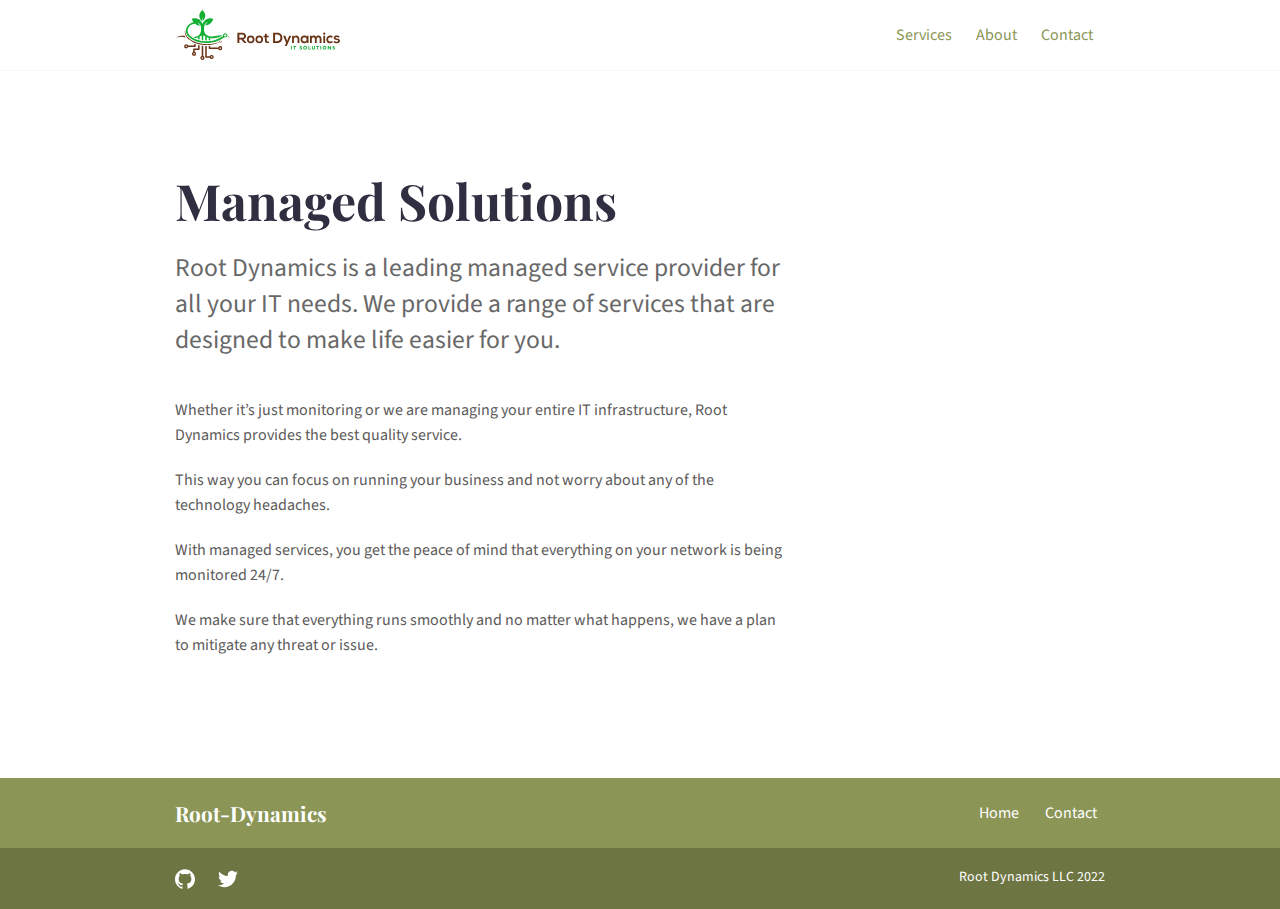
<file: services/managed_solutions/index.html>
<!DOCTYPE html>
<html lang="en">

<head>
  <meta charset="utf-8">
  <meta http-equiv="x-ua-compatible" content="ie=edge">
  <title>Managed Solutions - Root-Dynamics</title>
  <meta name="viewport" content="width=device-width, initial-scale=1">
  <link rel="icon" type="image/png" href="/favicon-32x32.svg">

  
  <link rel="preconnect" href="https://fonts.googleapis.com">
  <link rel="preconnect" href="https://fonts.gstatic.com" crossorigin>
  <link href="https://fonts.googleapis.com/css2?family=Playfair&#43;Display:wght@600&amp;family=Source&#43;Sans&#43;Pro:wght@400;700&amp;display=swap" rel="stylesheet">


  
  
  
  <link rel="stylesheet" href="/css/style.min.4d681677060a81a8de1b06afa44728a0ac627393fc83bb172e9f43afbc9fddad.css">
  

  

  
    
    <meta property="og:title" content="Managed Solutions"/>
    <meta property="og:type" content="website"/>
    <meta property="og:url" content="/services/managed_solutions/"/>
    
    
    <meta name="twitter:card" content="summary"/>
    <meta name="twitter:site" content="@rootdynamicsllc"/>
    <meta name="twitter:creator" content="@rootdynamicsllc"/>
  

</head>

<body class='page page-services-single'>
  <div id="main-menu-mobile" class="main-menu-mobile">
  <ul>
    
    
    <li class="menu-item-services">
      <a href="/services/">
        <span>Services</span>
      </a>
    </li>
    
    <li class="menu-item-about">
      <a href="/about/">
        <span>About</span>
      </a>
    </li>
    
    <li class="menu-item-contact">
      <a href="/contact/">
        <span>Contact</span>
      </a>
    </li>
    
  </ul>
</div>
  <div class="wrapper">
    <div class='header'>
  <div class="container">
    <div class="logo">
      <a href="/"><img height=50px alt="Root Dynamics LLC" src="/images/logo/horizontal.svg" /></a>
    </div>
    <div class="logo-mobile">
      <a href="/"><img height=36px alt="Root Dynamics LLC" src="/images/logo/Logo_ImageOnly.svg" /></a>
    </div>
    <div id="main-menu" class="main-menu">
  <ul>
    
    
    
    
    <li class="menu-item-services ">
      <a href="/services/">
        
        <span>Services</span>
      </a>
    </li>
    
    
    
    <li class="menu-item-about ">
      <a href="/about/">
        
        <span>About</span>
      </a>
    </li>
    
    
    
    <li class="menu-item-contact ">
      <a href="/contact/">
        
        <span>Contact</span>
      </a>
    </li>
    
  </ul>
</div>

    <button id="toggle-main-menu-mobile" class="hamburger hamburger--slider" type="button" aria-label="Mobile Menu">
  <span class="hamburger-box">
    <span class="hamburger-inner"></span>
  </span>
</button>
  </div>
</div>

    
<div class="container pb-6 pt-6 pt-md-10 pb-md-10">
  <div class="row justify-content-start">
    <div class="col-12 col-md-8">
      <div class="service service-single">
        <h1 class="title">Managed Solutions</h1>
        <div class="content"><p>Root Dynamics is a leading managed service provider for all your IT needs. We provide a range of services that are designed to make life easier for you.</p>
<p>Whether it&rsquo;s just monitoring or we are managing your entire IT infrastructure, Root Dynamics provides the best quality service.</p>
<p>This way you can focus on running your business and not worry about any of the technology headaches.</p>
<p>With managed services, you get the peace of mind that everything on your network is being monitored 24/7.</p>
<p>We make sure that everything runs smoothly and no matter what happens, we have a plan to mitigate any threat or issue.</p>
</div>
      </div>
    </div>
  </div>
</div>

  </div>

  <div class="footer">
  <div class="container">
    <div class="row">
      <div class="col-12">
        <div class="footer-inner">
          <h3 class="footer-title">Root-Dynamics</h3>
          <div id="footer-menu" class="footer-menu">
  <ul>
    
    
    
    
    <li class="menu-item-home ">
      <a href="/">
        
        <span>Home</span>
      </a>
    </li>
    
    
    
    <li class="menu-item-contact ">
      <a href="/contact/">
        
        <span>Contact</span>
      </a>
    </li>
    
  </ul>
</div>

          
        </div>
      </div>
    </div>
  </div>
</div>
  <div class="sub-footer">
  <div class="container">
    <div class="row">
      <div class="col-12">
        <div class="sub-footer-inner">
          
            
<div class="social">
    
        <a href="https://github.com/root-dynamics" target="blank"><img src="/images/social/github.svg" title="Github" alt="Github" /></a>
    
        <a href="https://twitter.com/rootdynamics" target="blank"><img src="/images/social/twitter.svg" title="Twitter" alt="Twitter" /></a>
    
</div>

          
          
            <div class="copyright">Root Dynamics LLC 2022</div>
          
        </div>
      </div>
    </div>
  </div>
</div>

  

  




  <script type="text/javascript" src="/js/services.min.9107b65a7df0422d8a274963e6b560062a6cdf62185570cfd584b43defa67279.js"></script>
  


  
  <script type="text/javascript" src="/js/scripts.min.8504133605a277da18f0d58cfd2e90d154962f4a961543a6e2f0a459a2d05462.js"></script>
  

  






  





</body>

</html>
</file>
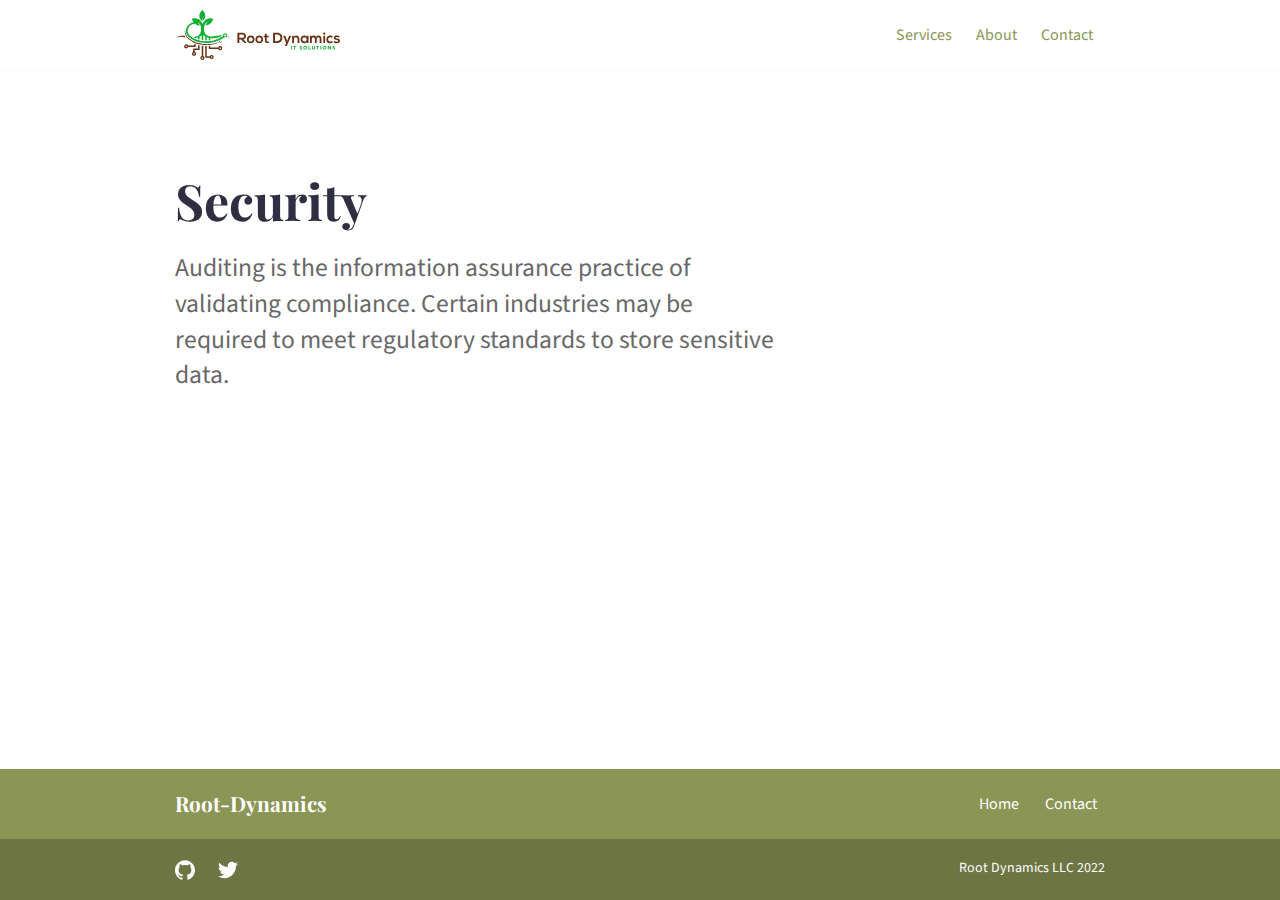
<file: services/security/index.html>
<!DOCTYPE html>
<html lang="en">

<head>
  <meta charset="utf-8">
  <meta http-equiv="x-ua-compatible" content="ie=edge">
  <title>Security - Root-Dynamics</title>
  <meta name="viewport" content="width=device-width, initial-scale=1">
  <link rel="icon" type="image/png" href="/favicon-32x32.svg">

  
  <link rel="preconnect" href="https://fonts.googleapis.com">
  <link rel="preconnect" href="https://fonts.gstatic.com" crossorigin>
  <link href="https://fonts.googleapis.com/css2?family=Playfair&#43;Display:wght@600&amp;family=Source&#43;Sans&#43;Pro:wght@400;700&amp;display=swap" rel="stylesheet">


  
  
  
  <link rel="stylesheet" href="/css/style.min.44b54547d9484ee73336c946923d7033562612ada127c45715374abb6c4abd6c.css">
  

  

  
    
    <meta property="og:title" content="Security"/>
    <meta property="og:type" content="website"/>
    <meta property="og:url" content="/services/security/"/>
    
    
    <meta name="twitter:card" content="summary"/>
    <meta name="twitter:site" content="@rootdynamicsllc"/>
    <meta name="twitter:creator" content="@rootdynamicsllc"/>
  

</head>

<body class='page page-services-single'>
  <div id="main-menu-mobile" class="main-menu-mobile">
  <ul>
    
    
    <li class="menu-item-services">
      <a href="/services/">
        <span>Services</span>
      </a>
    </li>
    
    <li class="menu-item-about">
      <a href="/about/">
        <span>About</span>
      </a>
    </li>
    
    <li class="menu-item-contact">
      <a href="/contact/">
        <span>Contact</span>
      </a>
    </li>
    
  </ul>
</div>
  <div class="wrapper">
    <div class='header'>
  <div class="container">
    <div class="logo">
      <a href="/"><img height=50px alt="Root Dynamics LLC" src="/images/logo/horizontal.svg" /></a>
    </div>
    <div class="logo-mobile">
      <a href="/"><img height=36px alt="Root Dynamics LLC" src="/images/logo/Logo_ImageOnly.svg" /></a>
    </div>
    <div id="main-menu" class="main-menu">
  <ul>
    
    
    
    
    <li class="menu-item-services ">
      <a href="/services/">
        
        <span>Services</span>
      </a>
    </li>
    
    
    
    <li class="menu-item-about ">
      <a href="/about/">
        
        <span>About</span>
      </a>
    </li>
    
    
    
    <li class="menu-item-contact ">
      <a href="/contact/">
        
        <span>Contact</span>
      </a>
    </li>
    
  </ul>
</div>

    <button id="toggle-main-menu-mobile" class="hamburger hamburger--slider" type="button" aria-label="Mobile Menu">
  <span class="hamburger-box">
    <span class="hamburger-inner"></span>
  </span>
</button>
  </div>
</div>

    
<div class="container pb-6 pt-6 pt-md-10 pb-md-10">
  <div class="row justify-content-start">
    <div class="col-12 col-md-8">
      <div class="service service-single">
        <h1 class="title">Security</h1>
        <div class="content"><p>Auditing is the information assurance practice of validating compliance. Certain industries may be required to meet regulatory standards to store sensitive data.</p>
</div>
      </div>
    </div>
  </div>
</div>

  </div>

  <div class="footer">
  <div class="container">
    <div class="row">
      <div class="col-12">
        <div class="footer-inner">
          <h3 class="footer-title">Root-Dynamics</h3>
          <div id="footer-menu" class="footer-menu">
  <ul>
    
    
    
    
    <li class="menu-item-home ">
      <a href="/">
        
        <span>Home</span>
      </a>
    </li>
    
    
    
    <li class="menu-item-contact ">
      <a href="/contact/">
        
        <span>Contact</span>
      </a>
    </li>
    
  </ul>
</div>

          
        </div>
      </div>
    </div>
  </div>
</div>
  <div class="sub-footer">
  <div class="container">
    <div class="row">
      <div class="col-12">
        <div class="sub-footer-inner">
          
            
<div class="social">
    
        <a href="https://github.com/root-dynamics" target="blank"><img src="/images/social/github.svg" title="Github" alt="Github" /></a>
    
        <a href="https://twitter.com/rootdynamics" target="blank"><img src="/images/social/twitter.svg" title="Twitter" alt="Twitter" /></a>
    
</div>

          
          
            <div class="copyright">Root Dynamics LLC 2022</div>
          
        </div>
      </div>
    </div>
  </div>
</div>

  

  




  <script type="text/javascript" src="/js/services.min.9107b65a7df0422d8a274963e6b560062a6cdf62185570cfd584b43defa67279.js"></script>
  


  
  <script type="text/javascript" src="/js/scripts.min.8504133605a277da18f0d58cfd2e90d154962f4a961543a6e2f0a459a2d05462.js"></script>
  

  






  





</body>

</html>
</file>
